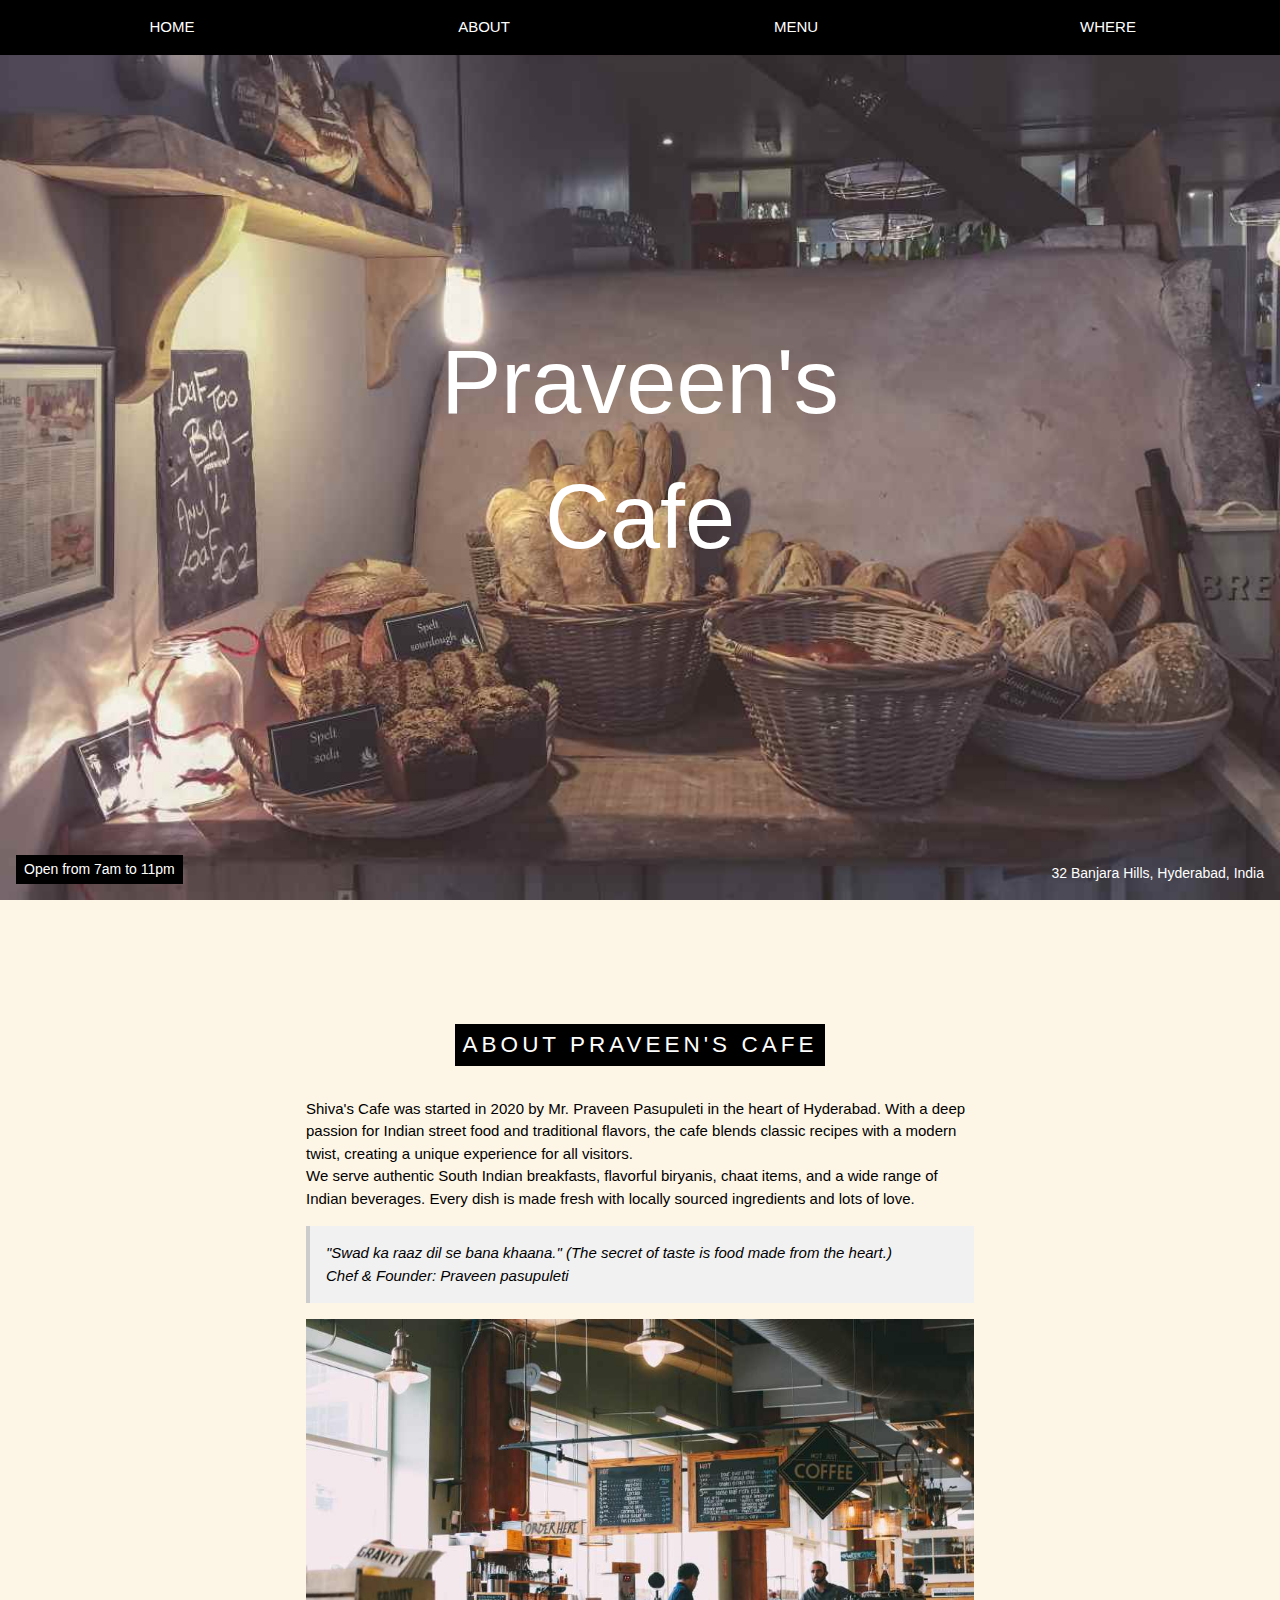
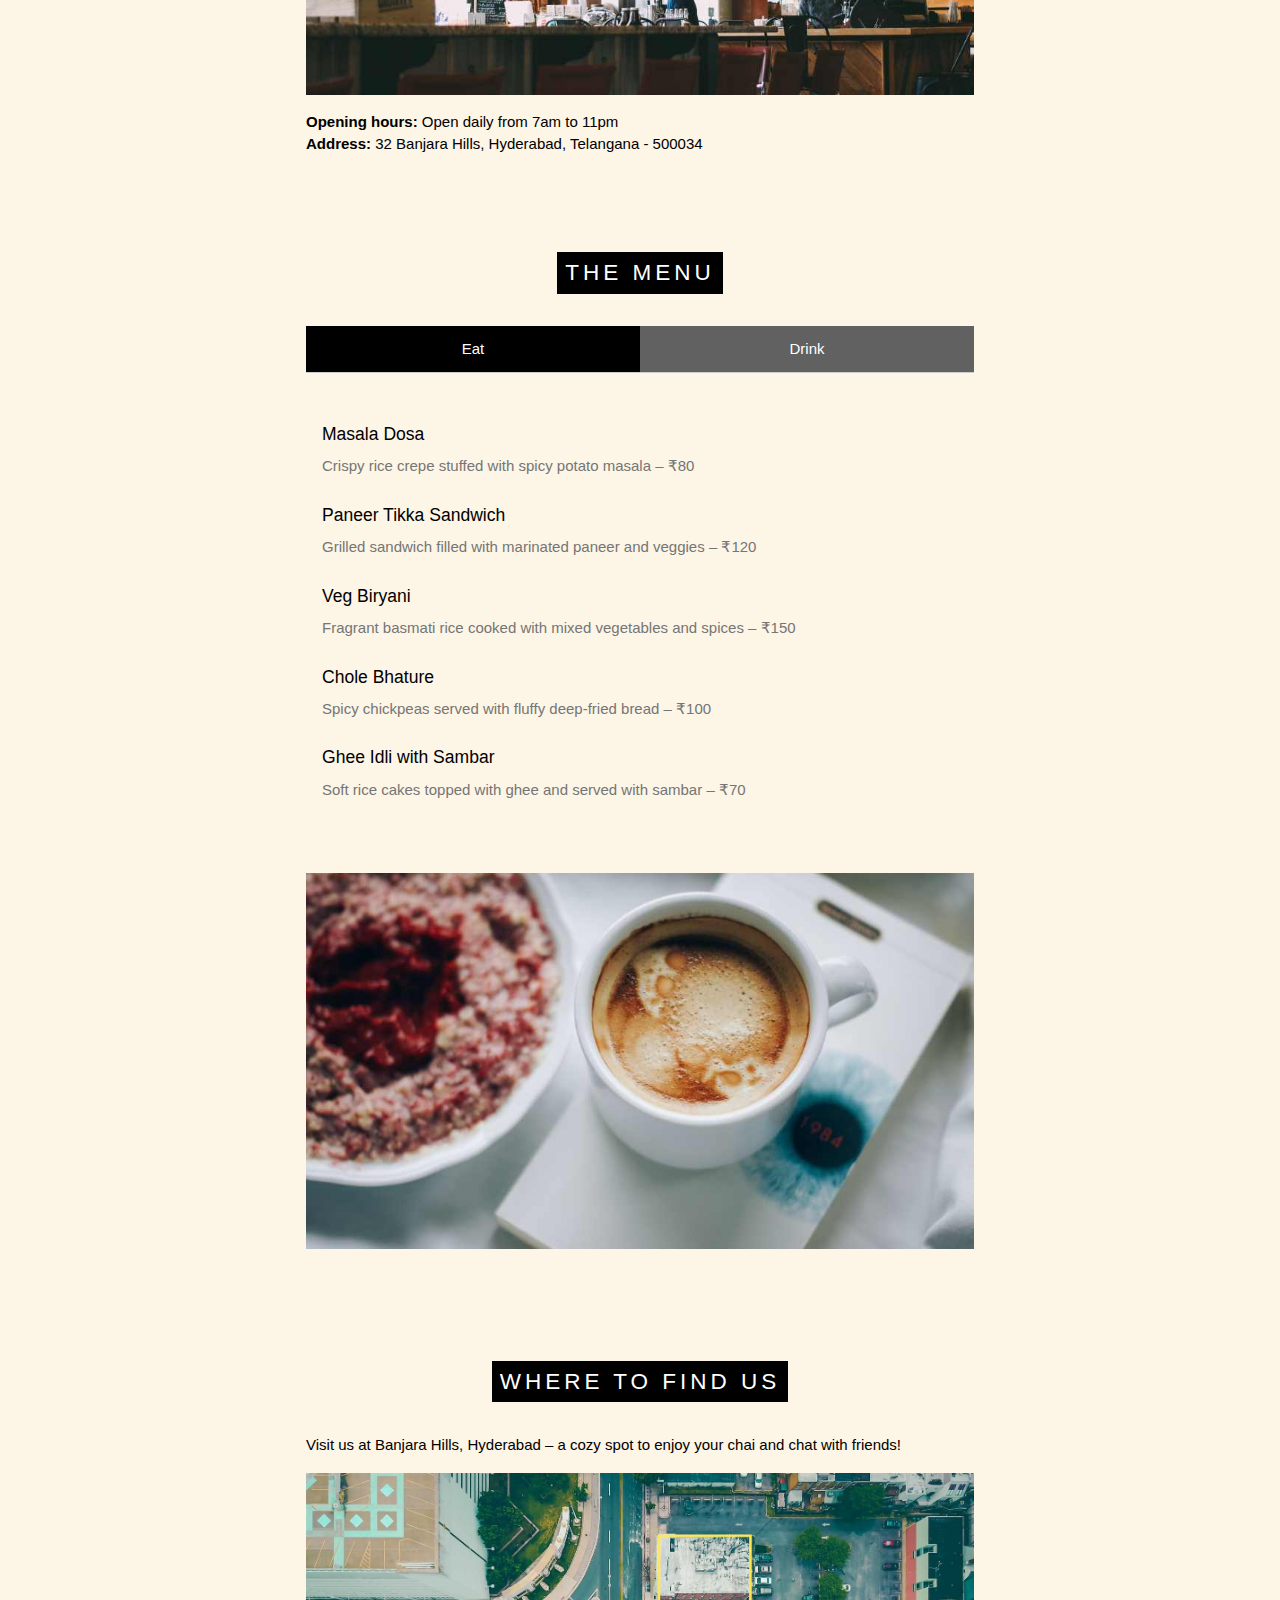
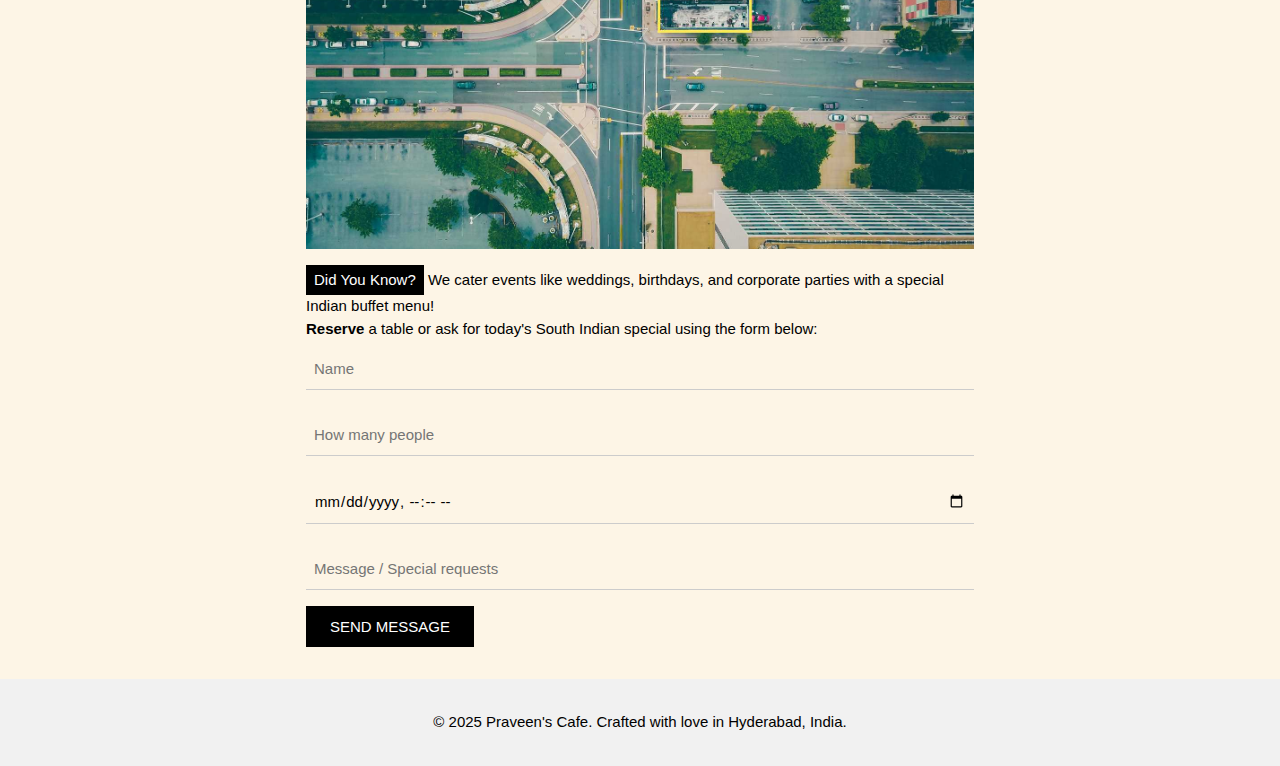
<file: DAY-9/index.html>
<!DOCTYPE html>
<html lang="en">
<head>
  <meta charset="UTF-8">
  <meta name="viewport" content="width=device-width, initial-scale=1.0">
  <title>praveen's Cafe</title>
  <link rel="stylesheet" href="styles.css">
</head>
<body>

  <div class="top-nav">
    <div class="nav-row">
      <div class="nav-col">
        <a href="./index.html" class="nav-button">HOME</a>
      </div>
      <div class="nav-col">
        <a href="#about" class="nav-button">ABOUT</a>
      </div>
      <div class="nav-col">
        <a href="#menu" class="nav-button">MENU</a>
      </div>
      <div class="nav-col">
        <a href="#where" class="nav-button">WHERE</a>
      </div>
    </div>
  </div>

  <header class="header" id="home">
    <div class="header-tag">Open from 7am to 11pm</div>
    <div class="header-title">Praveen's<br>Cafe</div>
    <div class="header-address">32 Banjara Hills, Hyderabad, India</div>
  </header>

  <div class="main-content">

    <!-- About Section -->
    <section class="content-section" id="about">
      <h2 class="section-title"><span class="tag">ABOUT PRAVEEN'S CAFE</span></h2>
      <p>Shiva's Cafe was started in 2020 by Mr. Praveen Pasupuleti in the heart of Hyderabad. With a deep passion for Indian street food and traditional flavors, the cafe blends classic recipes with a modern twist, creating a unique experience for all visitors.</p>
      <p>We serve authentic South Indian breakfasts, flavorful biryanis, chaat items, and a wide range of Indian beverages. Every dish is made fresh with locally sourced ingredients and lots of love.</p>
      <div class="quote-box">
        <p><i>"Swad ka raaz dil se bana khaana." (The secret of taste is food made from the heart.)</i></p>
        <p>Chef & Founder: Praveen pasupuleti</p>
      </div>
      <img src="./assessts/coffeeshop.jpg" alt="Cafe interior" class="img-full">
      <p><strong>Opening hours:</strong> Open daily from 7am to 11pm</p>
      <p><strong>Address:</strong> 32 Banjara Hills, Hyderabad, Telangana - 500034</p>
    </section>

    <!-- Menu Section -->
    <section class="content-section" id="menu">
      <h2 class="section-title"><span class="tag">THE MENU</span></h2>

      <div class="menu-tabs">
        <div class="menu-tab active" onclick="openMenu('Eat')">Eat</div>
        <div class="menu-tab" onclick="openMenu('Drinks')">Drink</div>
      </div>
      
      <div id="Eat" class="menu-panel active">
        <div class="menu-item">
          <h3>Masala Dosa</h3>
          <p class="menu-item-desc">Crispy rice crepe stuffed with spicy potato masala – ₹80</p>
        </div>
        <div class="menu-item">
          <h3>Paneer Tikka Sandwich</h3>
          <p class="menu-item-desc">Grilled sandwich filled with marinated paneer and veggies – ₹120</p>
        </div>
        <div class="menu-item">
          <h3>Veg Biryani</h3>
          <p class="menu-item-desc">Fragrant basmati rice cooked with mixed vegetables and spices – ₹150</p>
        </div>
        <div class="menu-item">
          <h3>Chole Bhature</h3>
          <p class="menu-item-desc">Spicy chickpeas served with fluffy deep-fried bread – ₹100</p>
        </div>
        <div class="menu-item">
          <h3>Ghee Idli with Sambar</h3>
          <p class="menu-item-desc">Soft rice cakes topped with ghee and served with sambar – ₹70</p>
        </div>
      </div>

      <div id="Drinks" class="menu-panel">
        <div class="menu-item">
          <h3>Filter Coffee</h3>
          <p class="menu-item-desc">Authentic South Indian strong coffee – ₹30</p>
        </div>
        <div class="menu-item">
          <h3>Masala Chai</h3>
          <p class="menu-item-desc">Aromatic Indian tea with spices – ₹25</p>
        </div>
        <div class="menu-item">
          <h3>Lassi</h3>
          <p class="menu-item-desc">Sweet or salty traditional Punjabi yogurt drink – ₹40</p>
        </div>
        <div class="menu-item">
          <h3>Badam Milk</h3>
          <p class="menu-item-desc">Warm milk infused with almonds and saffron – ₹50</p>
        </div>
        <div class="menu-item">
          <h3>Nimbu Pani</h3>
          <p class="menu-item-desc">Refreshing lemon drink – ₹20</p>
        </div>
      </div>

      <img src="./assessts/third image.jpg" alt="cafefood" class="img-full">
    </section>

    <section class="content-section" id="where">
      <h2 class="section-title"><span class="tag">WHERE TO FIND US</span></h2>
      <p>Visit us at Banjara Hills, Hyderabad – a cozy spot to enjoy your chai and chat with friends!</p>
      <img src="./assessts/4th image.jpg" alt="Location map" class="img-full">
      <p><span class="tag">Did You Know?</span> We cater events like weddings, birthdays, and corporate parties with a special Indian buffet menu!</p>
      <p><strong>Reserve</strong> a table or ask for today's South Indian special using the form below:</p>

      <form action="./index.html">
        <input class="form-input" type="text" placeholder="Name" required name="Name">
        <input class="form-input" type="number" placeholder="How many people" required name="People">
        <input class="form-input" type="datetime-local" placeholder="Date and time" required name="date">
        <input class="form-input" type="text" placeholder="Message / Special requests" required name="Message">
        <button class="submit-button" type="submit">SEND MESSAGE</button>
      </form>
    </section>

  </div>

  <footer class="footer">
    <p>© 2025 Praveen's Cafe. Crafted with love in Hyderabad, India.</p>
  </footer>

  <script>
    function openMenu(menuName) {
      var panels = document.getElementsByClassName("menu-panel");
      for (var i = 0; i < panels.length; i++) {
        panels[i].classList.remove("active");
      }

      var tabs = document.getElementsByClassName("menu-tab");
      for (var i = 0; i < tabs.length; i++) {
        tabs[i].classList.remove("active");
      }

      document.getElementById(menuName).classList.add("active");
      event.currentTarget.classList.add("active");
    }

  </script>

</body>
</html>
</file>
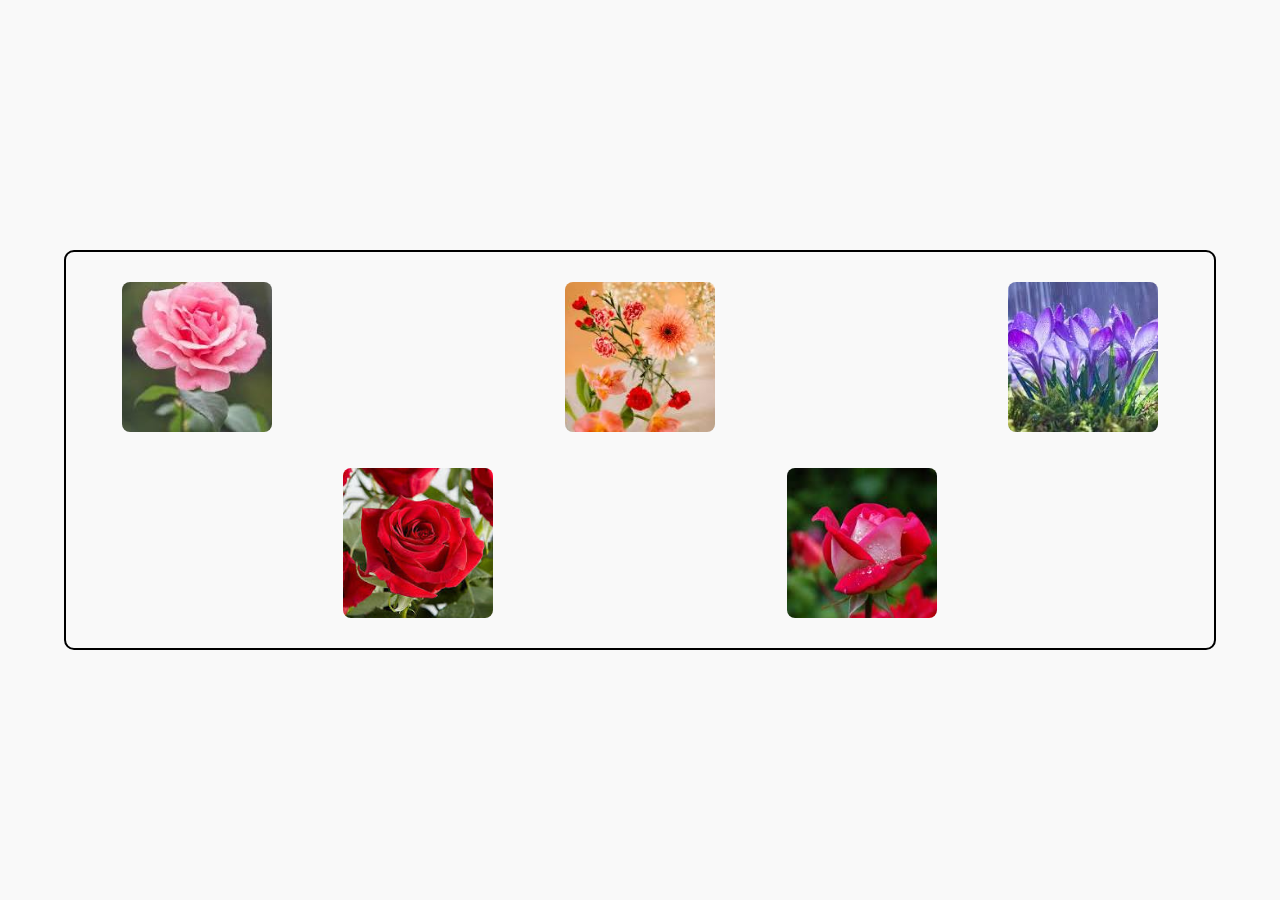
<file: DAY-7/menu 2nd/index.html>
<!DOCTYPE html>
<html lang="en">
<head>
  <meta charset="UTF-8" />
  <meta name="viewport" content="width=device-width, initial-scale=1.0" />
  <title>Zig-Zag Flex Images with Hover Caption</title>
  <link rel="stylesheet" href="styles.css" />
</head>
<body>
  <div class="container">
    
    <div class="item item-1">
      <div class="image-container">
        <img src="./photos/1st.jpg" alt="Item 1" />
        <div class="caption">P</div>
      </div>
    </div>
    <div class="item item-2">
      <div class="image-container">
        <img src="./photos/2nd.jpg" alt="Item 2" />
        <div class="caption">H</div>
      </div>
    </div>
    <div class="item item-3">
      <div class="image-container">
        <img src="./photos/3rd.jpg" alt="Item 3" />
        <div class="caption">O</div>
      </div>
    </div>
    <div class="item item-4">
      <div class="image-container">
        <img src="./photos/4th.jpg" alt="Item 4" />
        <div class="caption">T</div>
      </div>
    </div>
    <div class="item item-5">
      <div class="image-container">
        <img src="./photos/5th.jpg" alt="Item 5" />
        <div class="caption">O</div>
      </div>
    </div>
  </div>
</body>
</html>
</file>
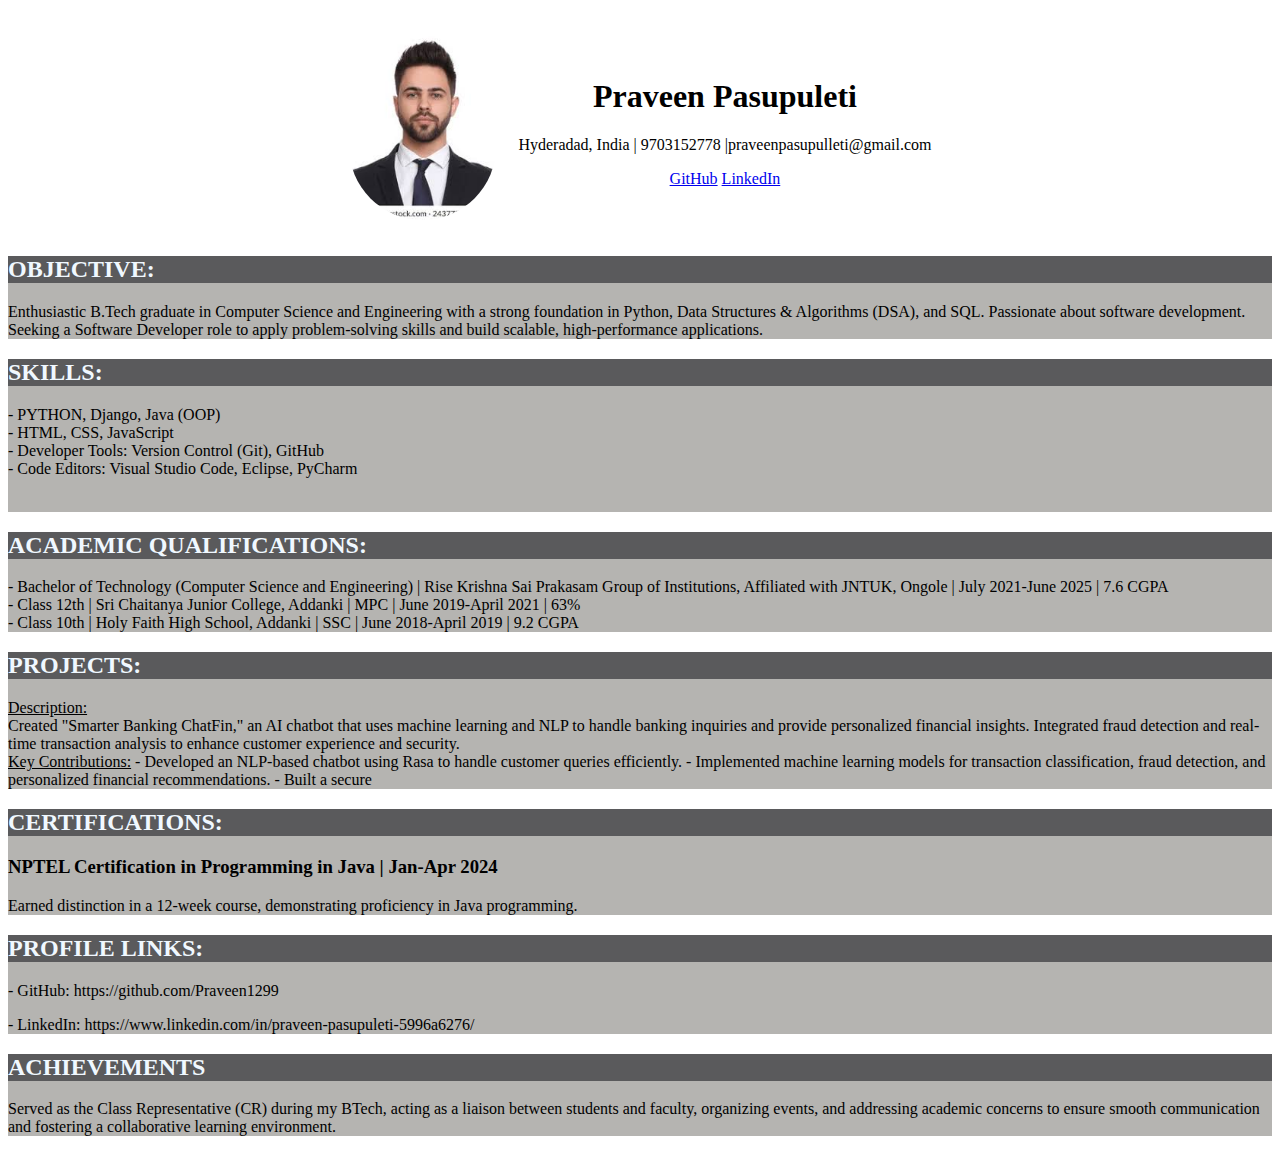
<file: DAY-1/resume.html>
<!DOCTYPE html>
<html lang="en">
<head>
    <meta charset="UTF-8">
    <meta name="viewport" content="width=device-width, initial-scale=1.0">
    <link rel="stylesheet" href="resume.css">
    <title>Resume</title>
</head>
<body>
    <section>
        <table cellpadding=10px align="center" >
            <tr align="center">
                <td rowspan="5" ><img src="./resume photo.jpg" style="border-radius: 50pc;" height="200"></td>
                <td><h1>Praveen Pasupuleti</h1> 
                <p>Hyderadad, India | 9703152778 |praveenpasupulleti@gmail.com</p>
                <a href="#github">GitHub</a>
                <a href="#LinkedIn">LinkedIn</a></td>
            </tr>
        </table>
    </section>
    <section>
        <div class="item-1">
          <h2 class="h11" >OBJECTIVE:</h2>
          <p>Enthusiastic B.Tech graduate in Computer Science and Engineering with a strong foundation in 
          Python, Data Structures & Algorithms (DSA), and SQL. Passionate about software development. 
          Seeking a Software Developer role to apply problem-solving skills and build scalable, 
          high-performance applications.  </p>
        </div>
        <div class="item-2">
          <h2 class="h12">SKILLS: </h2>
          <p>- PYTHON, Django, Java (OOP) <br>
          - HTML, CSS, JavaScript <br>
          - Developer Tools: Version Control (Git), GitHub <br>
          - Code Editors: Visual Studio Code, Eclipse, PyCharm</p><br>     
        </div>
        <div class="item-3">
          <h2 class="h13">ACADEMIC QUALIFICATIONS: </h2>
          <p>- Bachelor of Technology (Computer Science and Engineering) | Rise Krishna Sai Prakasam Group of Institutions, 
            Affiliated with JNTUK, Ongole | July 2021-June 2025 | 7.6 CGPA <br>
          - Class 12th | Sri Chaitanya Junior College, Addanki | MPC | June 2019-April 2021 | 63% <br>
          - Class 10th | Holy Faith High School, Addanki | SSC | June 2018-April 2019 | 9.2 CGPA</p>
        </div>
        <div class="item-4">
          <h2 class="h14">PROJECTS: </h2>
          <p><u>Description:</u><br> 
          Created "Smarter Banking ChatFin," an AI chatbot that uses machine learning and NLP to 
          handle banking inquiries and provide personalized financial insights. Integrated fraud detection 
          and real-time transaction analysis to enhance customer experience and security. <br>
          <u>Key Contributions:</u> - Developed an NLP-based chatbot using Rasa to handle customer queries efficiently. - Implemented machine learning models for transaction classification, fraud detection, and 
          personalized financial recommendations. - Built a secure <p>
        </div>
        <div class="item-5">
          <h2 class="h15">CERTIFICATIONS: </h2>
          <h3> NPTEL Certification in Programming in Java | Jan-Apr 2024</h3>
          <p> Earned distinction in a 12-week course, demonstrating proficiency in 
          Java programming.</p>
        </div>
        <div class="item-7">
          <h2 class="h17">PROFILE LINKS: </h4>
          <p id="github"> - GitHub: https://github.com/Praveen1299 <br><p>
          <p id="LinkedIn">- LinkedIn: https://www.linkedin.com/in/praveen-pasupuleti-5996a6276/</p>
        </div>
        
        <div class="item-6">
          <h2 class="h16">ACHIEVEMENTS </h2>
          <p>  Served as the Class Representative (CR) during my BTech, acting as a liaison 
          between students and faculty, organizing events, and addressing academic concerns 
          to ensure smooth communication and fostering a collaborative learning environment.</p>
        </div>
     </section>
</body>
</html>
</file>
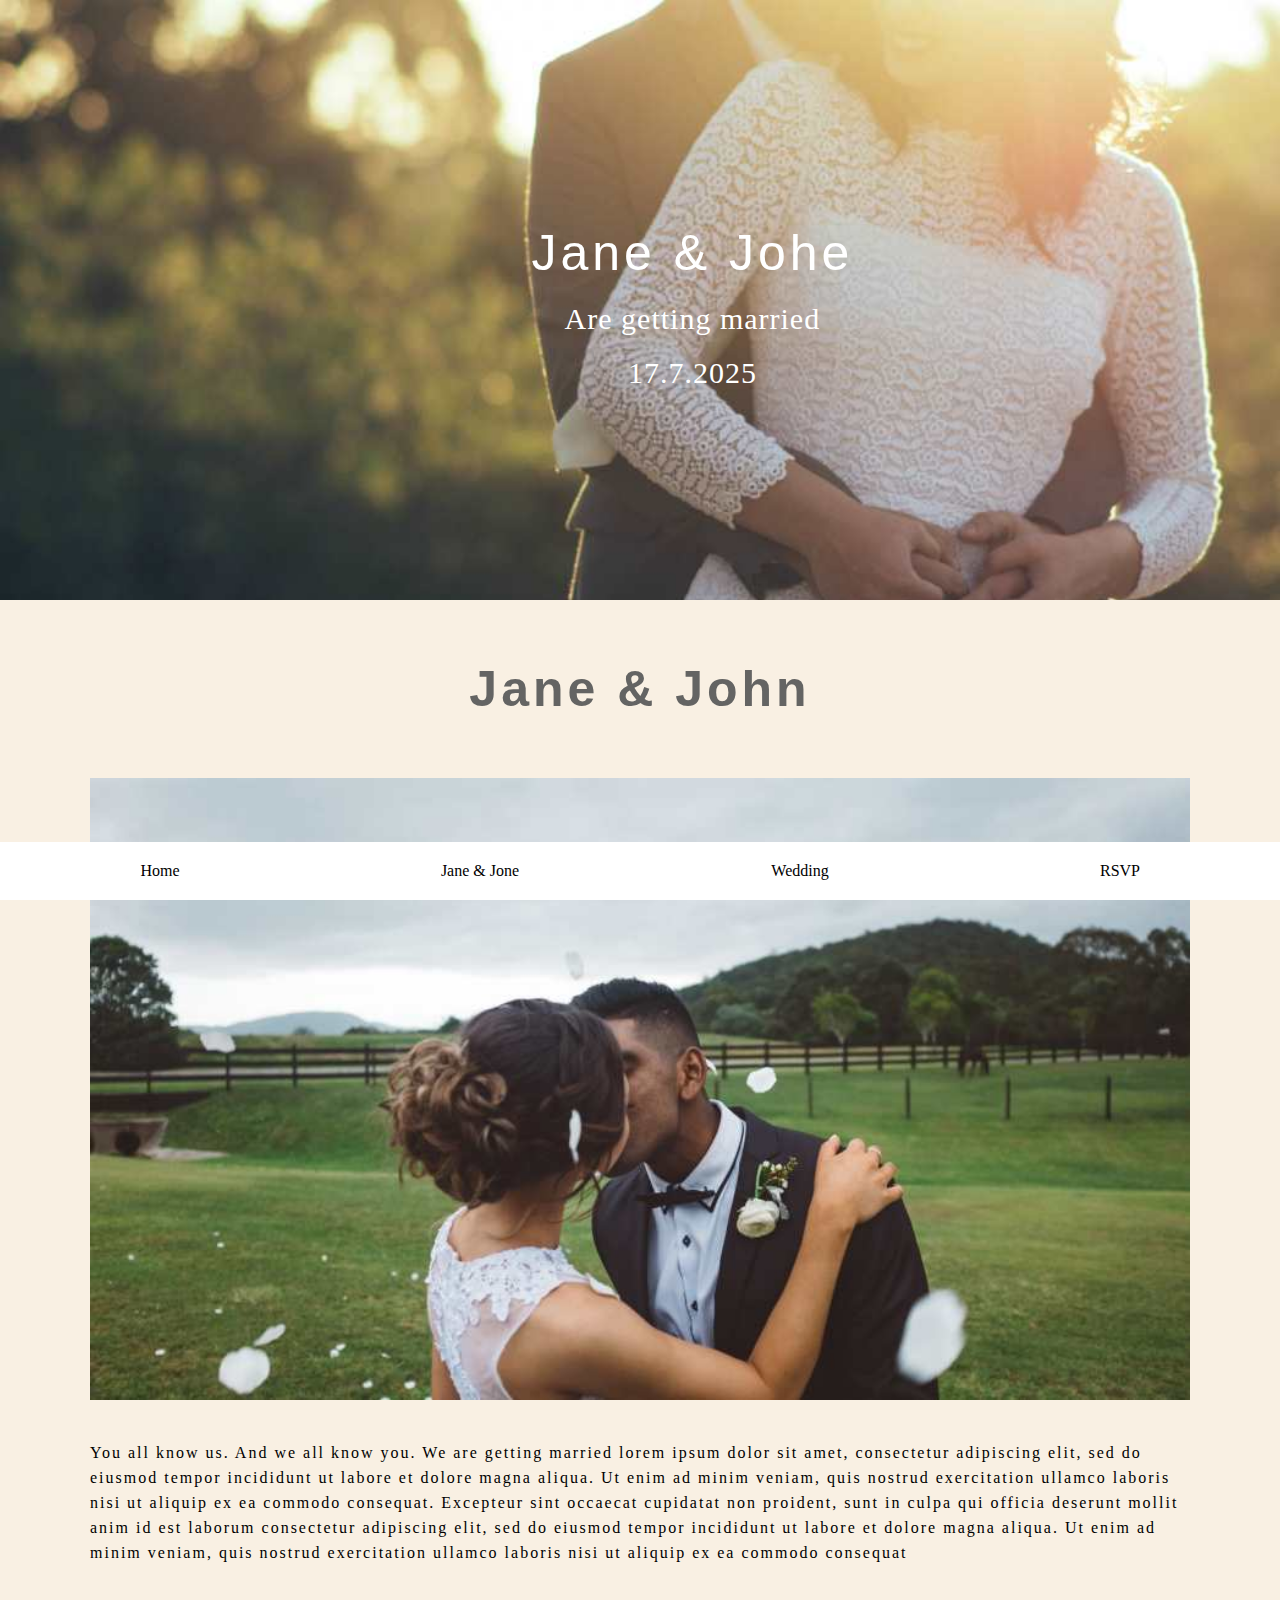
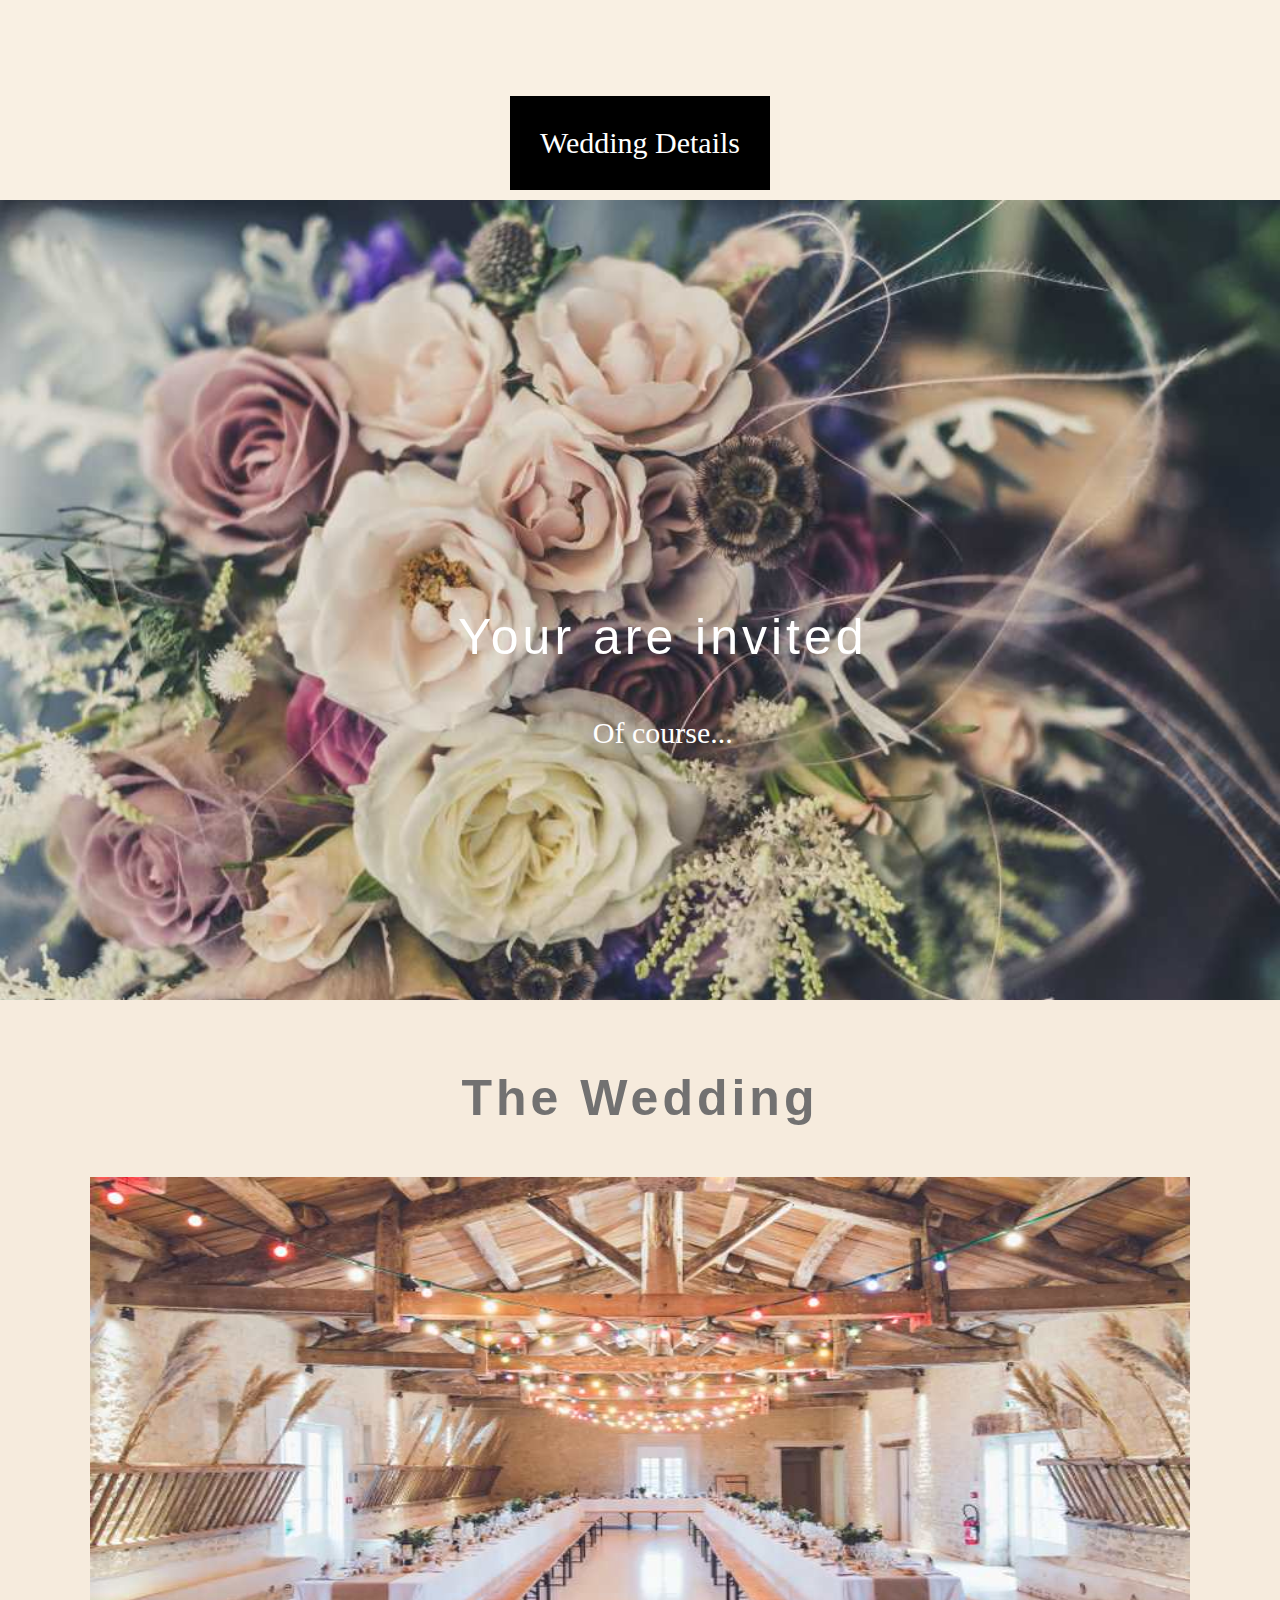
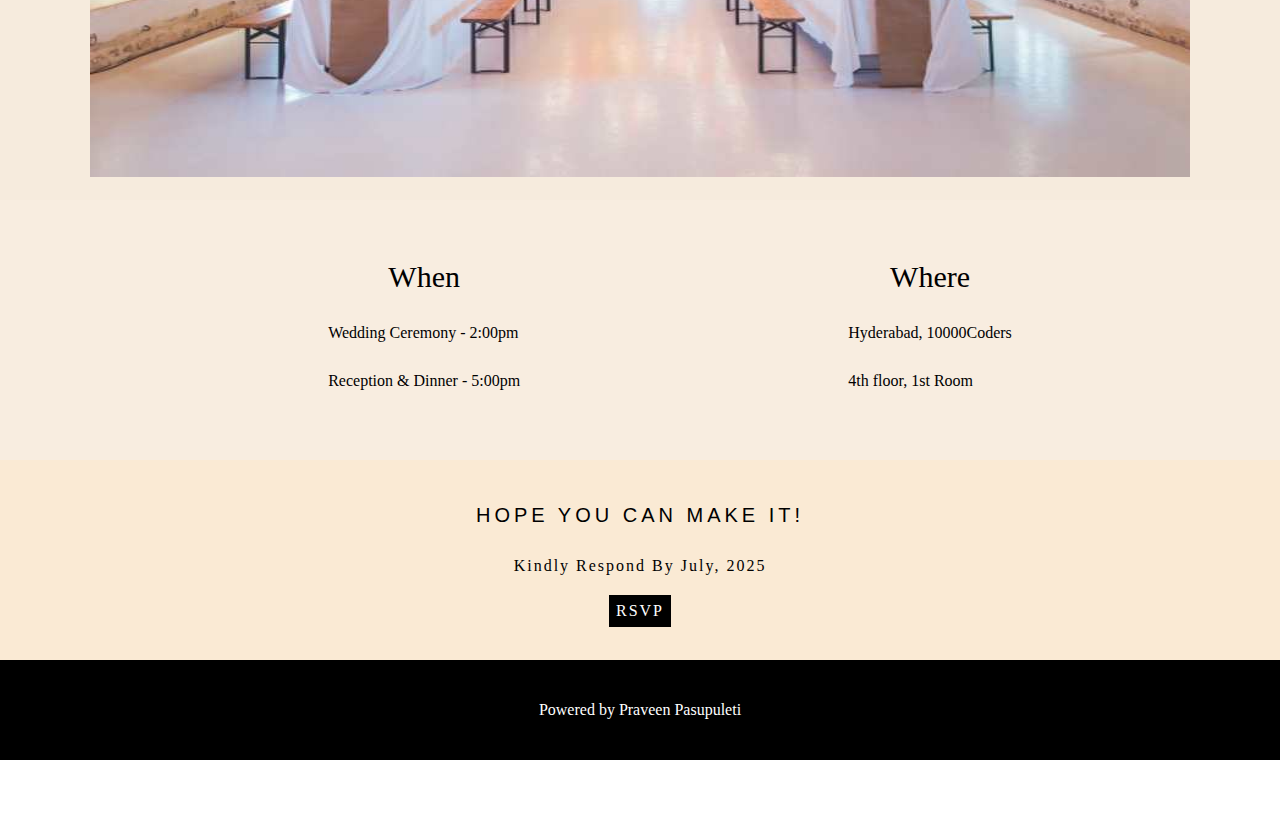
<file: DAY-10/wedding.html>
<!DOCTYPE html>
<html lang="en">
<head>
    <meta charset="UTF-8">
    <meta name="viewport" content="width=device-width, initial-scale=1.0">
    <title>Wedding</title>
    <link rel="stylesheet" href="./style.css">
</head>
<body>

    <div class="div" id="home">
        <div class="div2">
            <p>Jane & Johe</p>
            <p>Are getting married</p>
            <p>17.7.2025</p>
        </div>
    </div>

    <div class="wedding2" id="jone">
        <h2>Jane & John</h2>
        <div class="wedding2child">
            <img src="./photos/wedding_couple2.jpg" alt="">
        </div>
        <p>You all know us. And we all know you. We are getting married lorem ipsum dolor sit amet, consectetur adipiscing elit, sed do eiusmod tempor incididunt ut labore et dolore magna aliqua. Ut enim ad minim veniam, quis nostrud exercitation ullamco laboris nisi ut aliquip ex ea commodo consequat. Excepteur sint occaecat cupidatat non proident, sunt in culpa qui officia deserunt mollit anim id est laborum consectetur adipiscing elit, sed do eiusmod tempor incididunt ut labore et dolore magna aliqua. Ut enim ad minim veniam, quis nostrud exercitation ullamco laboris nisi ut aliquip ex ea commodo consequat</p>
        <a href=""#flower>Wedding Details</a>
    </div>

    <div class="flowers" id="flower">
        <div class="flowerschild">
            <p>Your are invited</p>
            <p>Of course...</p>
        </div>
    </div>


    <div class="weddinglocation">
        <h2>The Wedding</h2>
        <div class="weddinglocationchild">
            <img src="./photos/wedding_location.jpg" alt="image">
        </div>
    </div>

    <div class="addres" >
        <div class="item when">
            <P>When</P>
            <p>Wedding Ceremony - 2:00pm</p>
            <p>Reception & Dinner - 5:00pm</p>
        </div>
        <div class="item where">
            <P>Where</P>
            <p>Hyderabad, 10000Coders</p>
            <p>4th floor, 1st Room</p>
        </div>
    </div>

    <div class="calling" id="address" >
        <p>HOPE YOU CAN MAKE IT!</p>
        <span>Kindly Respond By July, 2025</span>
        <a>RSVP</a>
    </div>
    
    <div class="footer">
        <p>Powered by Praveen Pasupuleti</p>
    </div>

    <div class="nav">
        <a href="#home">Home</a>
        <a href="#jone">Jane & Jone</a>
        <a href="#flower">Wedding</a>
        <a href="#address">RSVP</a>
    </div>
</body>
</html>
</file>
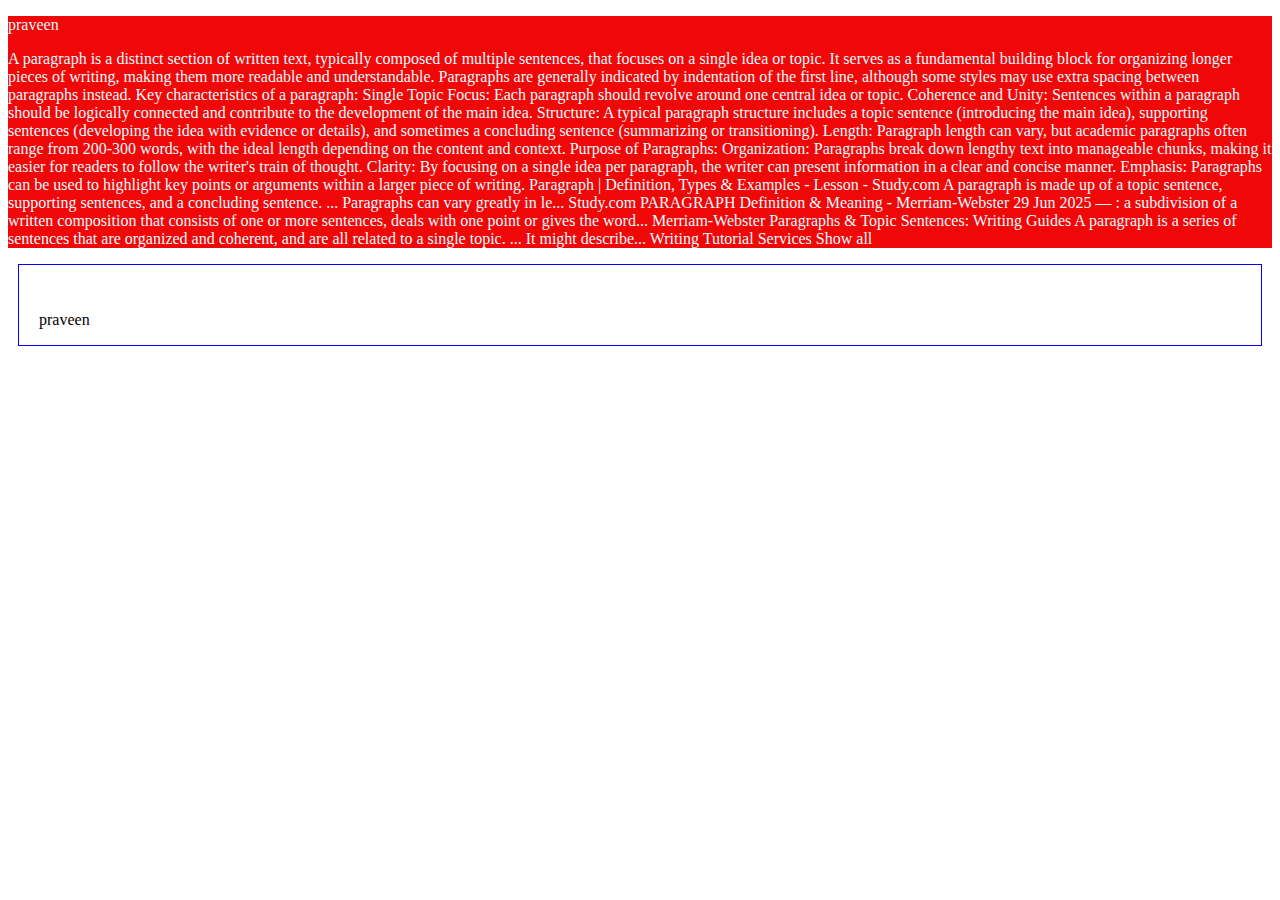
<file: DAY-2/boxmodel.html>
<!DOCTYPE html>
<html lang="en">
<head>
    <meta charset="UTF-8">
    <meta name="viewport" content="width=device-width, initial-scale=1.0">
    <title>Box Model</title>
    <link rel="stylesheet" href="style.css">
</head>
<body>
    <div class="container">
        <p>praveen</p>
        <p>A paragraph is a distinct section of written text, typically composed of multiple sentences, that focuses on a single idea or topic. It serves as a fundamental building block for organizing longer pieces of writing, making them more readable and understandable. Paragraphs are generally indicated by indentation of the first line, although some styles may use extra spacing between paragraphs instead. 
Key characteristics of a paragraph:
Single Topic Focus:
Each paragraph should revolve around one central idea or topic. 
Coherence and Unity:
Sentences within a paragraph should be logically connected and contribute to the development of the main idea. 
Structure:
A typical paragraph structure includes a topic sentence (introducing the main idea), supporting sentences (developing the idea with evidence or details), and sometimes a concluding sentence (summarizing or transitioning). 
Length:
Paragraph length can vary, but academic paragraphs often range from 200-300 words, with the ideal length depending on the content and context. 
Purpose of Paragraphs:
Organization:
Paragraphs break down lengthy text into manageable chunks, making it easier for readers to follow the writer's train of thought. 
Clarity:
By focusing on a single idea per paragraph, the writer can present information in a clear and concise manner. 
Emphasis:
Paragraphs can be used to highlight key points or arguments within a larger piece of writing. 
Paragraph | Definition, Types & Examples - Lesson - Study.com
A paragraph is made up of a topic sentence, supporting sentences, and a concluding sentence. ... Paragraphs can vary greatly in le...

Study.com

PARAGRAPH Definition & Meaning - Merriam-Webster
29 Jun 2025 — : a subdivision of a written composition that consists of one or more sentences, deals with one point or gives the word...
Merriam-Webster
Paragraphs & Topic Sentences: Writing Guides
A paragraph is a series of sentences that are organized and coherent, and are all related to a single topic. ... It might describe...

Writing Tutorial Services

Show all
</p>
    </div>
    <div class="sp">
        <p>praveen</p>
    </div>
</body>
</html>
</file>
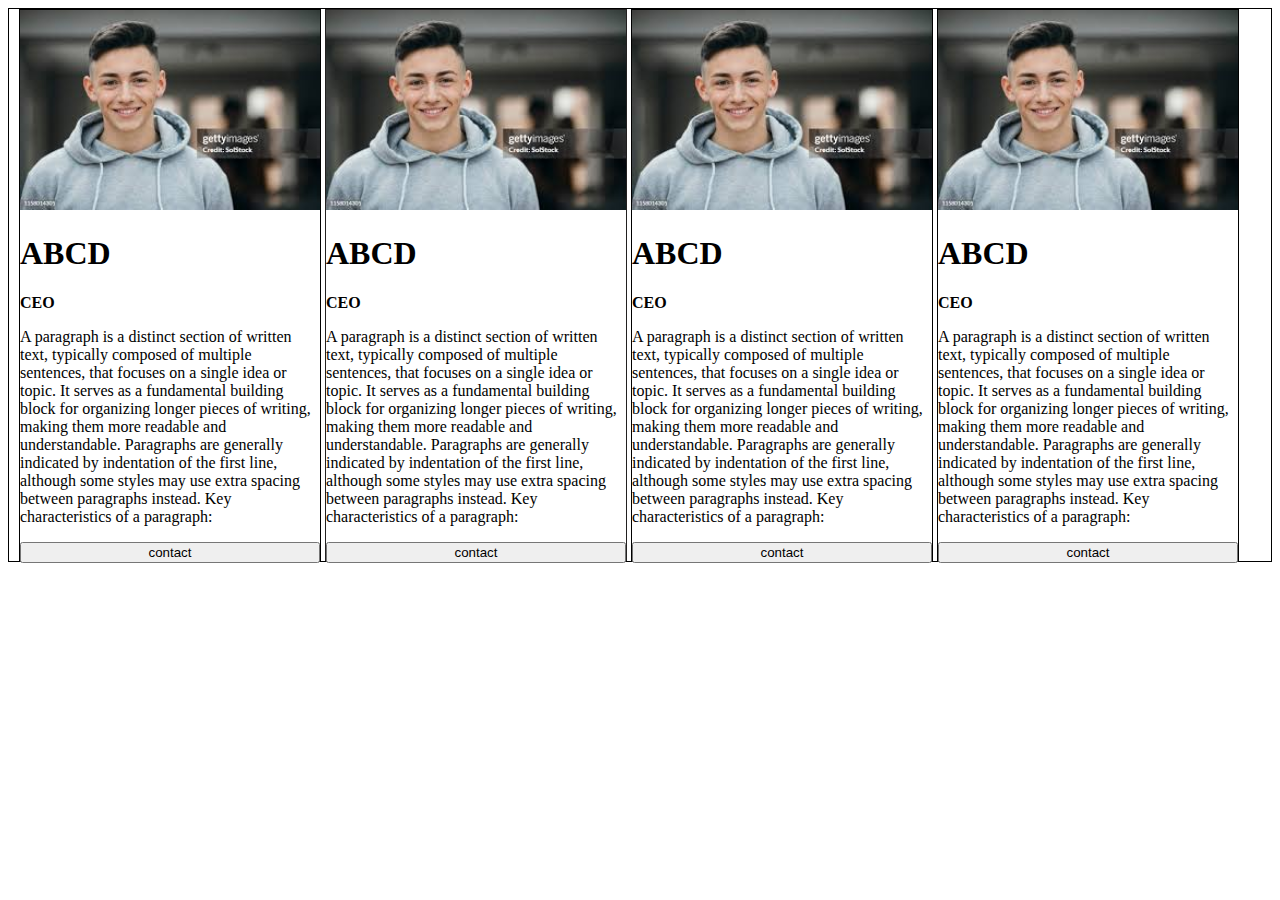
<file: DAY-3/itg.html>
<!DOCTYPE html>
<html lang="en">
<head>
    <meta charset="UTF-8">
    <meta name="viewport" content="width=device-width, initial-scale=1.0">
    <title>boxmodel</title>
    <link rel="stylesheet" href="style.css">
</head>
<body>
    <div class="c">
        <div class="c1">
            <img src="./boy.jpg" alt="house-1">
            <h1>ABCD</h1>
            <b>CEO</b>
            <p>A paragraph is a distinct section of written text,
             typically composed of multiple sentences, that focuses
             on a single idea or topic. It serves as a fundamental 
             building block for organizing longer pieces of writing, 
             making them more readable and understandable. Paragraphs 
             are generally indicated by indentation of the first line, 
             although some styles may use extra spacing between paragraphs instead. 
             Key characteristics of a paragraph:</p>
            <button onclick="alert(hello)">contact</button>
        </div>
        <div class="c2">
            <img src="./boy.jpg" alt="house-1">
            <h1>ABCD</h1>
            <b >CEO</b>
            <p>A paragraph is a distinct section of written text,
             typically composed of multiple sentences, that focuses
             on a single idea or topic. It serves as a fundamental 
             building block for organizing longer pieces of writing, 
             making them more readable and understandable. Paragraphs 
             are generally indicated by indentation of the first line, 
             although some styles may use extra spacing between paragraphs instead. 
             Key characteristics of a paragraph:</p>
             <button onclick="alert(hello)">contact</button>
        </div>
        <div class="c3">
            <img src="./boy.jpg" alt="house-1">
            <h1>ABCD</h1>
            <b >CEO</b>
            <p>A paragraph is a distinct section of written text,
             typically composed of multiple sentences, that focuses
             on a single idea or topic. It serves as a fundamental 
             building block for organizing longer pieces of writing, 
             making them more readable and understandable. Paragraphs 
             are generally indicated by indentation of the first line, 
             although some styles may use extra spacing between paragraphs instead. 
             Key characteristics of a paragraph:</p>
             <button onclick="alert(hello)">contact</button>
        </div>
        <div class="c4">
            <img src="./boy.jpg" alt="house-1">
            <h1>ABCD</h1>
            <b >CEO</b>
            <p>A paragraph is a distinct section of written text,
             typically composed of multiple sentences, that focuses
             on a single idea or topic. It serves as a fundamental 
             building block for organizing longer pieces of writing, 
             making them more readable and understandable. Paragraphs 
             are generally indicated by indentation of the first line, 
             although some styles may use extra spacing between paragraphs instead. 
             Key characteristics of a paragraph:</p>
             <button onclick="alert(hello)">contact</button>
        </div>
    </div>
</body>
</html>
</file>
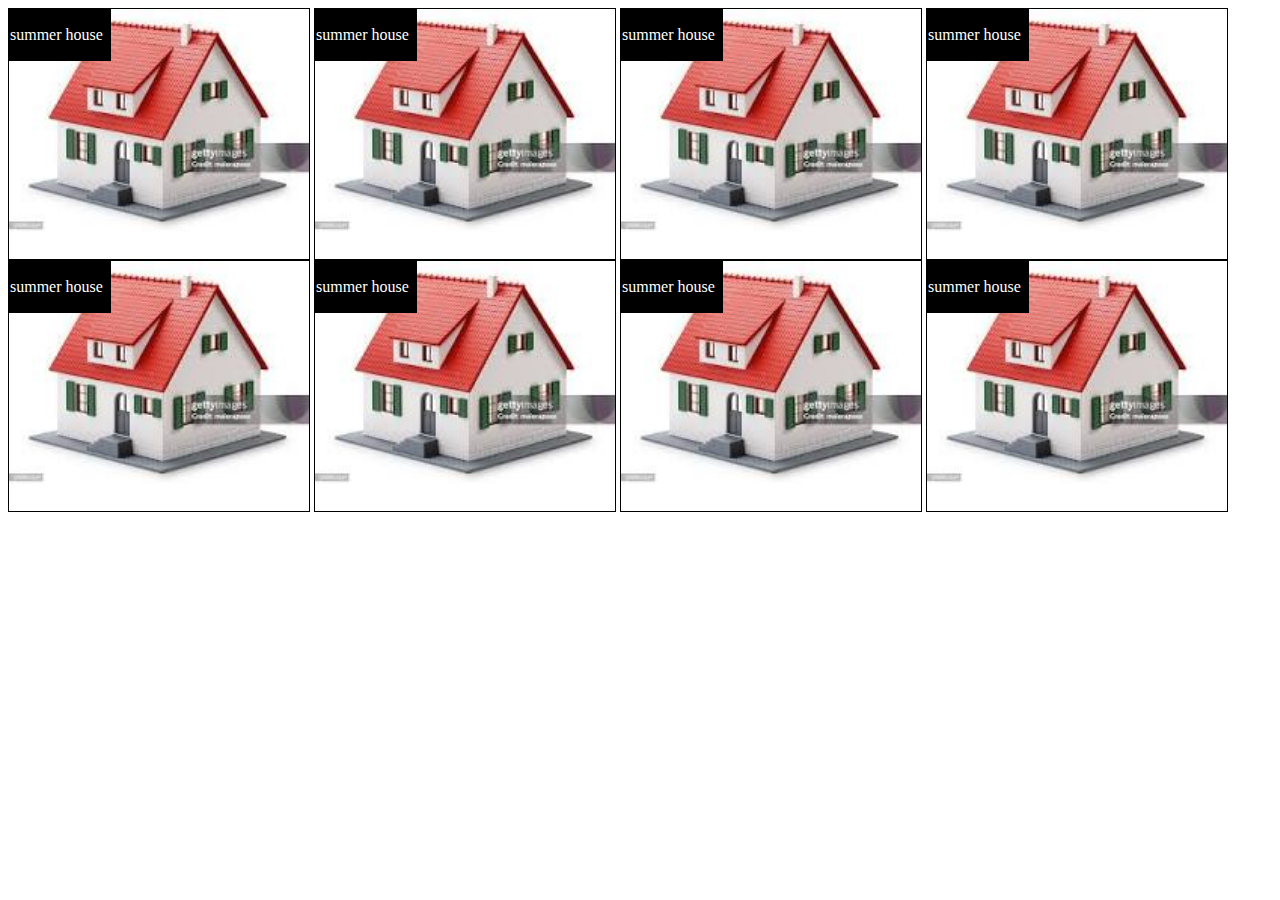
<file: DAY-4/position.html>
<!DOCTYPE html>
<html lang="en">
<head>
    <meta charset="UTF-8">
    <meta name="viewport" content="width=device-width, initial-scale=1.0">
    <title>positions</title>
    <link rel="stylesheet" href="style.css">
</head>
<body>
    <div class="parent">
        <img src="./h1.jpg" alt="house1">
        <div class="child">
            <p>summer house</p>
        </div>
    </div>
    <div class="parent">
        <img src="./h1.jpg" alt="house1">
        <div class="child">
            <p>summer house</p>
        </div>
    </div>
    <div class="parent">
        <img src="./h1.jpg" alt="house1">
        <div class="child">
            <p>summer house</p>
        </div>
    </div>
    <div class="parent">
        <img src="./h1.jpg" alt="house1">
        <div class="child">
            <p>summer house</p>
        </div>
    </div>
    <div class="parent">
        <img src="./h1.jpg" alt="house1">
        <div class="child">
            <p>summer house</p>
        </div>
    </div>
    <div class="parent">
        <img src="./h1.jpg" alt="house1">
        <div class="child">
            <p>summer house</p>
        </div>
    </div>
    <div class="parent">
        <img src="./h1.jpg" alt="house1">
        <div class="child">
            <p>summer house</p>
        </div>
    </div>
    <div class="parent">
        <img src="./h1.jpg" alt="house1">
        <div class="child">
            <p>summer house</p>
        </div>
    </div>
    
</body>
</html>
</file>
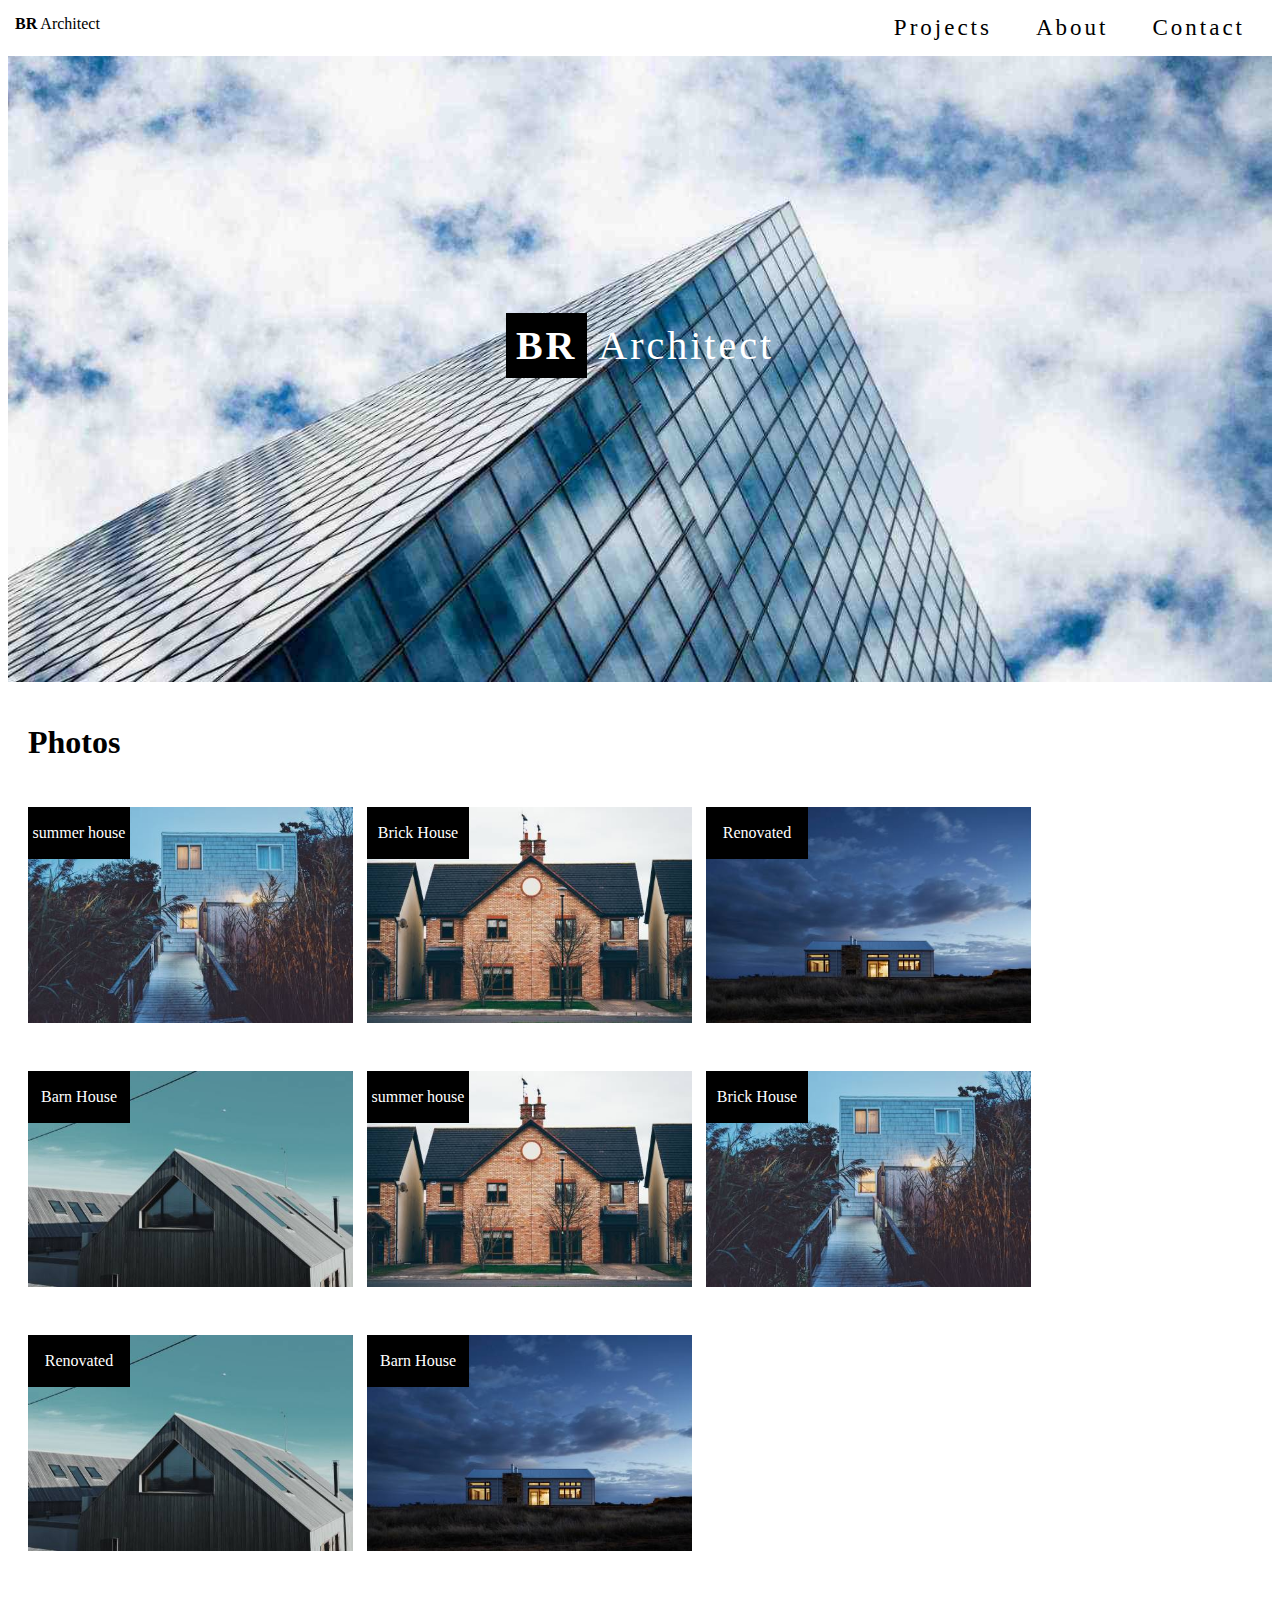
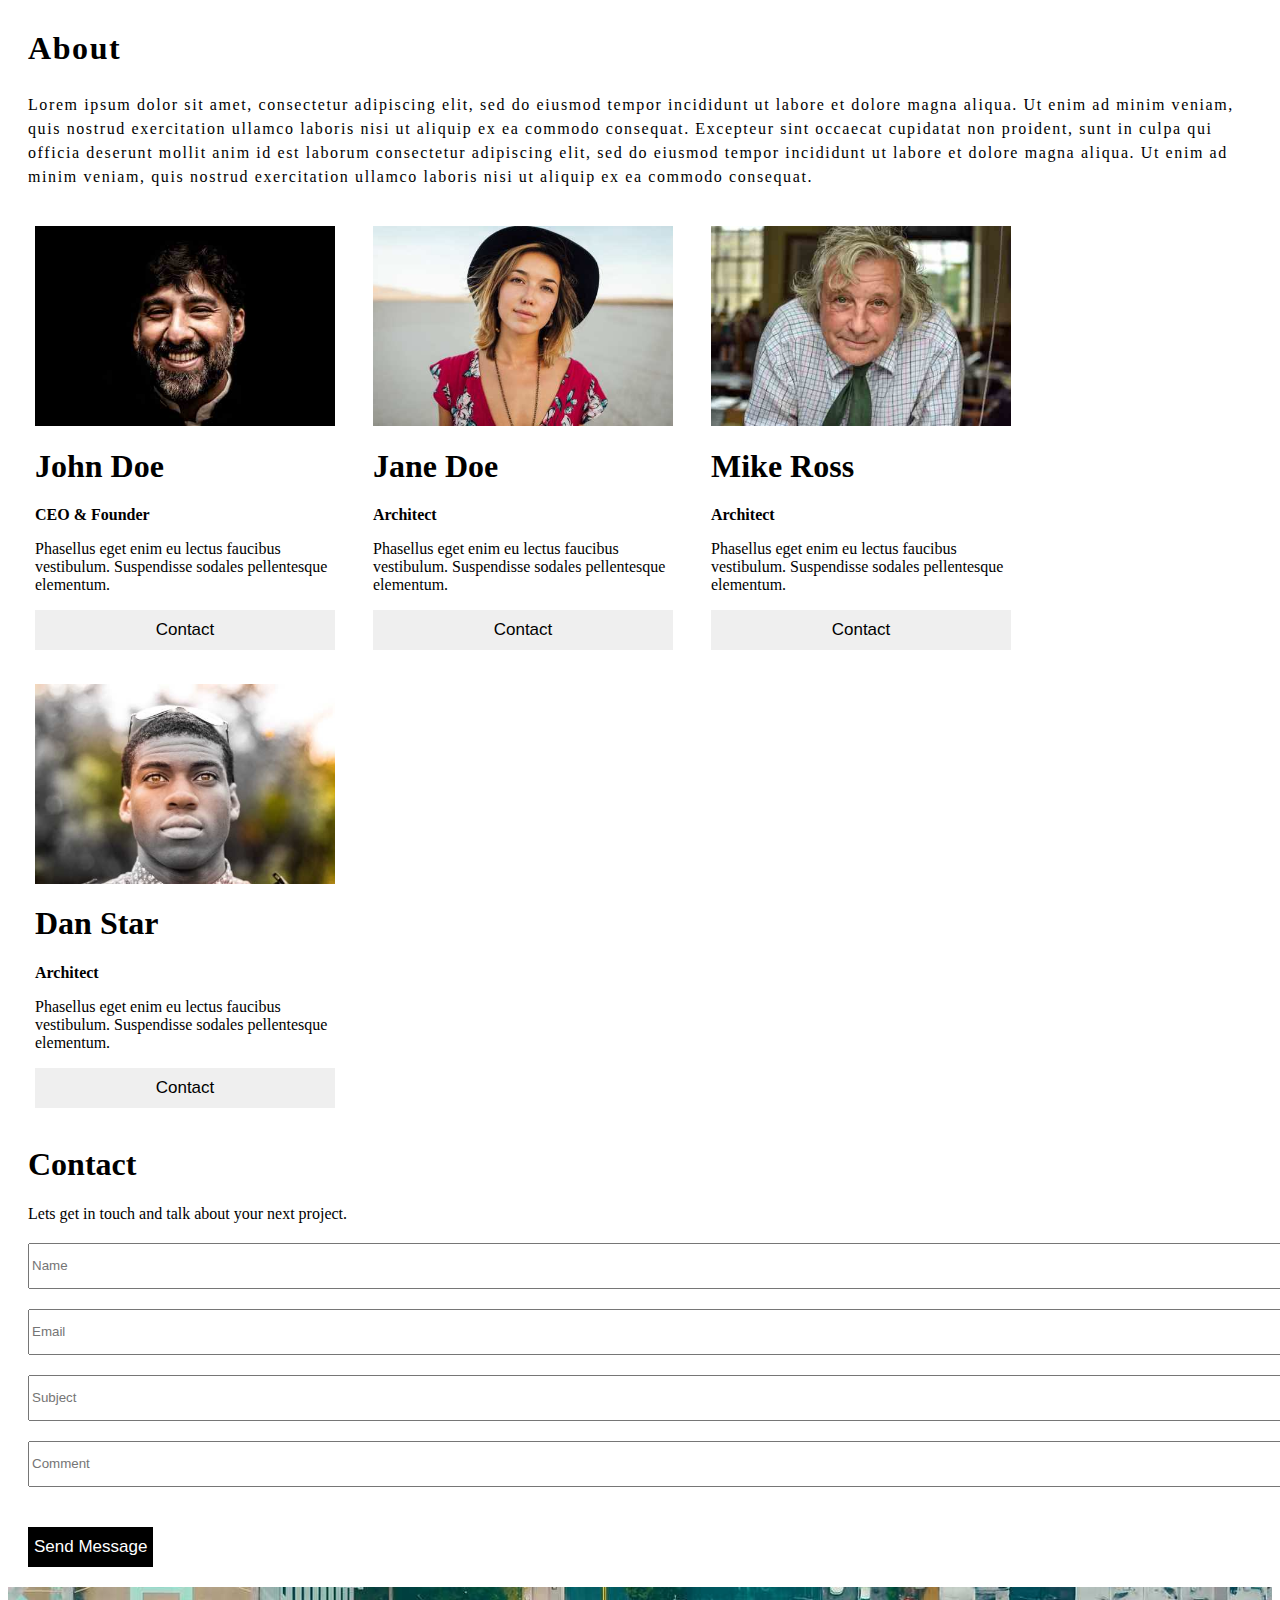
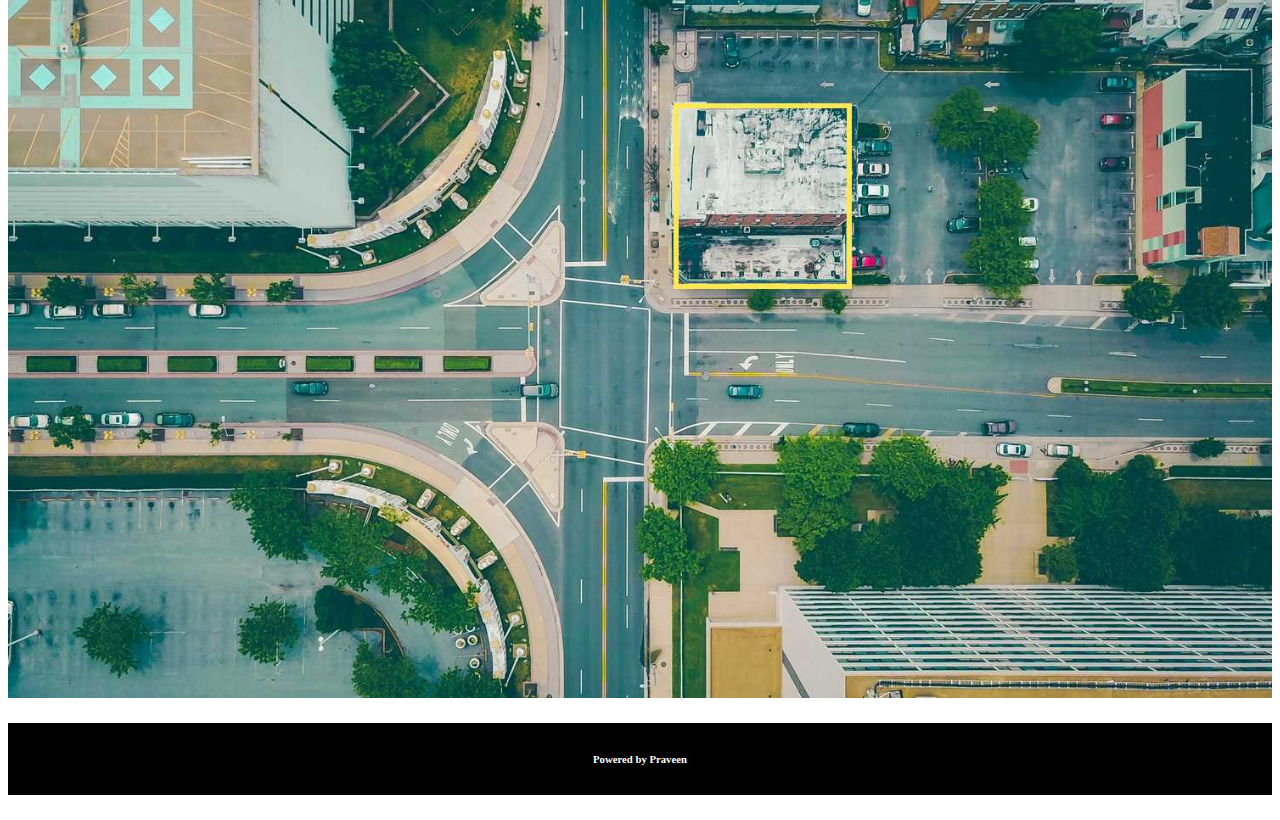
<file: DAY-5/boxmodel.html>
<!DOCTYPE html>
<html lang="en">
<head>
    <meta charset="UTF-8">
    <meta name="viewport" content="width=device-width, initial-scale=1.0">
    <title>BR architect</title>
    <link rel="stylesheet" href="style.css">
</head>
<body>
    <div class="div">
        <div class="item item1">
            <span><b>BR</b> Architect</span>
        </div>
        <div class="item item2">
            <a href="#project">Projects</a>
            <a href="#about">About</a>
            <a href="#contact">Contact</a>
        </div>
    </div>
    <div class="div2">
        <img src="./architect.jpg" alt="image">
        <div class="item3">
            <p><b>BR</b> Architect</p>
        </div>
    </div>

    <div class="div3" id="project">
        <h1>Photos</h1>
    </div>


    <div class="parent" >
        <img src="./house1.jpg" alt="house1">
        <div class="child">
            <p>summer house</p>
        </div>
    </div>
    <div class="parent">
        <img src="./house2.jpg" alt="house1">
        <div class="child">
            <p>Brick House</p>
        </div>
    </div>
    <div class="parent">
        <img src="./house3.jpg" alt="house1">
        <div class="child">
            <p>Renovated</p>
        </div>
    </div>
    <div class="parent">
        <img src="./house4.jpg" alt="house1">
        <div class="child">
            <p>Barn House</p>
        </div>
    </div>
    <div class="parent">
        <img src="./house2.jpg" alt="house1">
        <div class="child">
            <p>summer house</p>
        </div>
    </div>
    <div class="parent">
        <img src="./house1.jpg" alt="house1">
        <div class="child">
            <p>Brick House</p>
        </div>
    </div>
    <div class="parent">
        <img src="./house4.jpg" alt="house1">
        <div class="child">
            <p>Renovated</p>
        </div>
    </div>
    <div class="parent">
        <img src="./house3.jpg" alt="house1">
        <div class="child">
            <p>Barn House</p>
        </div>
    </div>


    <div class="div5" id="about">
        <h1>About</h1>
        <p>Lorem ipsum dolor sit amet, consectetur adipiscing elit, sed do eiusmod tempor incididunt ut labore et dolore
            magna aliqua. Ut enim ad minim veniam, quis nostrud exercitation ullamco laboris nisi ut aliquip ex ea commodo
            consequat. Excepteur sint occaecat cupidatat non proident, sunt in culpa qui officia deserunt mollit anim id est 
            laborum consectetur adipiscing elit, sed do eiusmod tempor incididunt ut labore et dolore magna aliqua. Ut enim ad 
            minim veniam, quis nostrud exercitation ullamco laboris nisi ut aliquip ex ea commodo consequat.</p>
    </div>
    <div class="c">
        <div class="c1">
            <img src="./team1.jpg" alt="house-1">
            <h1>John Doe</h1>
            <b>CEO & Founder</b>
            <p>Phasellus eget enim eu lectus faucibus vestibulum.
                Suspendisse sodales pellentesque elementum.</p>
            <button onclick="alert(hello)">Contact</button>
        </div>
        <div class="c2">
            <img src="./team2.jpg" alt="house-1">
            <h1>Jane Doe</h1>
            <b >Architect</b>
            <p>Phasellus eget enim eu lectus faucibus vestibulum. 
                Suspendisse sodales pellentesque elementum.</p>
             <button onclick="alert(hello)">Contact</button>
        </div>
        <div class="c3">
            <img src="./team3.jpg" alt="house-1">
            <h1>Mike Ross</h1>
            <b >Architect</b>
            <p>Phasellus eget enim eu lectus faucibus vestibulum. 
                Suspendisse sodales pellentesque elementum.</p>
             <button onclick="alert(hello)">Contact</button>
        </div>
        <div class="c4">
            <img src="./team4.jpg" alt="house-1">
            <h1>Dan Star</h1>
            <b >Architect</b>
            <p>Phasellus eget enim eu lectus faucibus vestibulum. 
                Suspendisse sodales pellentesque elementum.</p>
             <button onclick="alert(hello)">Contact</button>
        </div>
    </div>


    <div class="div6" id="contact">
        <h1>Contact</h1>
        <p>Lets get in touch and talk about your next project.</p>
    </div>
    <div class="div7">
        <form action="fromsubmit.html">
            <input type="text" placeholder="Name" name="name">
            <input type="email" placeholder="Email" name="name">
            <input type="text" placeholder="Subject" name="name">
            <input type="text" placeholder="Comment" name="name">
            <button>Send Message</button>
        </form>
    </div>

    <div class="div7">
        <img src="./map.jpg" alt="map">
    </div>

    <footer>
        <h6>Powered by Praveen</h6>
    </footer>
</body>
</html>
</file>
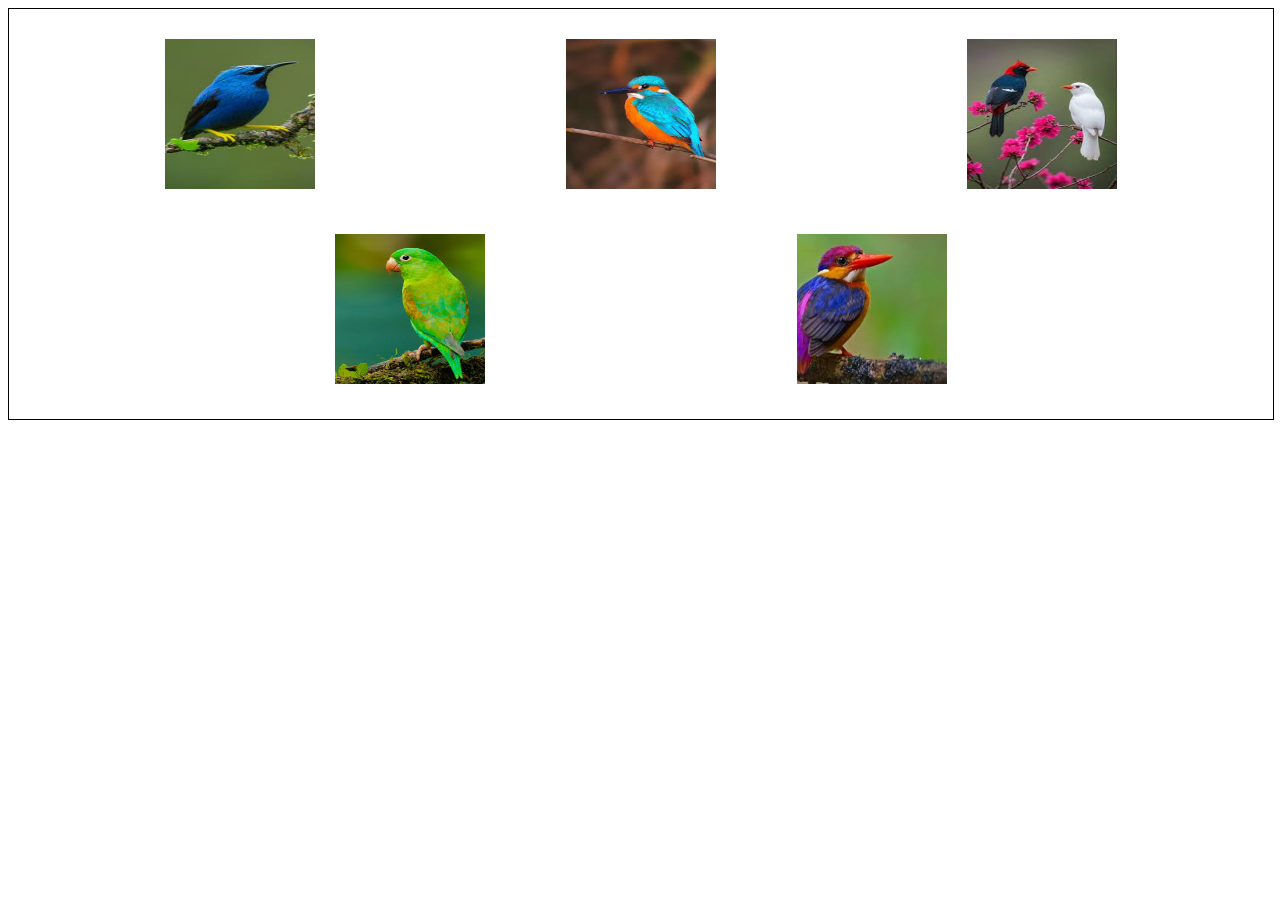
<file: DAY-7/menu_inside_img.html>
<!DOCTYPE html>
<html lang="en">
<head>
    <meta charset="UTF-8">
    <meta name="viewport" content="width=device-width, initial-scale=1.0">
    <title>menu_bar</title>
    <link rel="stylesheet" href="./style.css">
</head>
<body>
    <div class="div">
        <div class="div1">
            <img src="./photos/bird1.jpeg" alt="bird1">
            <img src="./photos/bird2.jpeg" alt="bird2">
            <img src="./photos/bird3.jpeg" alt="bird3">
        </div>
        <div class="div2">
            <img src="./photos/bird4.jpeg" alt="bird4">
            <img src="./photos/bird5.jpeg" alt="bird5">
        </div>
    </div>
</body>
</html>
</file>
<file: DAY-9/styles.css>
* {
    box-sizing: border-box;
    margin: 0;
    padding: 0;
}

body {
    font-family: Verdana, sans-serif;
    font-size: 15px;
    line-height: 1.5;
    color: #000;
}

.top-nav {
    position: fixed;
    width: 100%;
    top: 0;
    z-index: 1000;
}

.nav-row {
    display: flex;
    padding: 8px 16px;
    background: #000;
}

.nav-col {
    flex: 1;
}

.nav-button {
    display: block;
    padding: 8px 16px;
    text-align: center;
    color: white;
    text-decoration: none;
    border: none;
    background: none;
    cursor: pointer;
    transition: all 0.3s ease;
}

.nav-button:hover {
    background: #ccc;
    color: #000;
}

.header {
    position: relative;
    background: url('./assessts/coffeehouse.jpg') center/cover no-repeat;
    min-height: 100vh;
    color: white;
}

.header-tag {
    position: absolute;
    bottom: 16px;
    left: 16px;
    background: #000;
    color: #fff;
    padding: 4px 8px;
    font-size: 14px;
}

.header-title {
    position: absolute;
    top: 50%;
    left: 50%;
    transform: translate(-50%, -50%);
    color: white;
    font-size: 90px;
    text-align: center;
}

.header-address {
    position: absolute;
    bottom: 16px;
    right: 16px;
    color: white;
    font-size: 14px;
}

.main-content {
    background: #fdf5e6;
    color: #000;
    padding-top: 60px;
}

.content-section {
    max-width: 700px;
    margin: 0 auto;
    padding: 32px 16px;
}

.section-title {
    text-align: center;
    padding: 32px 0;
    letter-spacing: 4px;
    font-weight: normal;
}

.tag {
    background: #000;
    color: white;
    padding: 4px 8px;
    display: inline-block;
}

.quote-box {
    border-left: 4px solid #ccc;
    padding: 16px;
    background: #f1f1f1;
    margin: 16px 0;
    font-style: italic;
}

.menu-tabs {
    display: flex;
    justify-content: center;
    margin-bottom: 16px;
    border-bottom: 1px solid #ccc;
}

.menu-tab {
    flex: 1;
    text-align: center;
    padding: 12px 16px;
    background: #616161;
    color: white;
    cursor: pointer;
    transition: all 0.3s ease;
}

.menu-tab.active {
    background: #000;
}

.menu-tab:hover {
    background: #000;
}

.menu-panel {
    display: none;
    padding: 32px 16px;
}

.menu-panel.active {
    display: block;
}

.menu-item {
    margin-bottom: 24px;
}

.menu-item h3 {
    margin-bottom: 8px;
    font-weight: normal;
}

.menu-item-desc {
    color: #757575;
}

.form-input {
    width: 100%;
    padding: 12px 8px;
    margin: 8px 0 16px;
    border: none;
    border-bottom: 1px solid #ccc;
    background: transparent;
    font-family: inherit;
    font-size: 15px;
}

.form-input:focus {
    outline: none;
    border-bottom: 1px solid #000;
}

.submit-button {
    padding: 12px 24px;
    background: #000;
    color: white;
    border: none;
    cursor: pointer;
    font-family: inherit;
    font-size: 15px;
    transition: all 0.3s ease;
}

.submit-button:hover {
    background: #ccc;
    color: #000;
}

.img-full {
    width: 100%;
    max-width: 1000px;
    margin: 16px 0;
    display: block;
}

.footer {
    text-align: center;
    padding: 32px 16px;
    background: #f1f1f1;
    color: #000;
}

.footer a {
    color: #000;
    text-decoration: none;
}

.footer a:hover {
    text-decoration: underline;
}
</file>
<file: DAY-7/menu 2nd/styles.css>
body {
  margin: 0;
  height: 100vh;
  display: flex;
  justify-content: center;
  align-items: center;
  background-color: #f9f9f9;
}

.container {
  display: flex;
  justify-content: space-around;
  align-items: center;
  flex-wrap: nowrap;
  height: 400px;
  width: 90%;
  max-width: 1200px;
  border: 2px solid black;
  padding: 20px;
  box-sizing: border-box;
  border-radius: 10px;
}

.item {
  width: 150px;
  height: 150px;
  margin: 10px;
}

.item-1, .item-3, .item-5 {
  align-self: flex-start;
}
.item-2, .item-4 {
  align-self: flex-end;
}

.image-container {
  position: relative;
  width: 100%;
  height: 100%;
}

.image-container img {
  width: 100%;
  height: 100%;
  object-fit: cover;
  border-radius: 8px;
  transition: transform 0.3s ease;
}

.caption {
  position: absolute;
  top: 50%;
  left: 50%;
  transform: translate(-50%, -50%);
  color:aqua;
  font-size: 40px;
  font-weight: bold;
  opacity: 0;
  transition: opacity 0.3s ease;
  pointer-events: none;
}

.image-container:hover img {
  transform: scale(1.1);
  cursor: pointer;
}

.image-container:hover .caption {
  opacity: 1;
}
h1{
  display: block;
  text-align: center;
  font-size: 48px;
  color: aqua;
}
</file>
<file: DAY-1/resume.css>
.item-1,.item-2,.item-3,.item-4,.item-5,.item-6,.item-7{
    background-color: rgb(181, 180, 177);
    margin: auto;
}

.h11,.h12,.h13,.h14,.h15,.h16,.h17{
    background-color: rgb(90, 90, 92);
    color: aliceblue;
}
</file>
<file: DAY-10/style.css>
*{
    margin: 0;
}
.div{
    background-image: url(./photos/wedding_couple.jpg);
    background-size: cover;
    width: 100%;
    min-height: 600px;
    position: relative;
}
.div2{
    position: absolute;
    left:33%; 
    bottom: 30%;
    color: white;
    font-size: 30px;
    padding: 20px;
    width: 500px;
    display: flex;
    flex-direction: column;
    align-items: center;
    letter-spacing: 1px;    
}
.div2 p{
    margin: 10px 0;
    
}
.div2 :first-child{
    letter-spacing: 4px;
    font-size: 50px;
    font-family: "Raleway", sans-serif;
}
.nav{
    display: flex;
    justify-content: space-evenly;
    background-color: white;
    color: black;
    z-index: 1;
    position: sticky;
    bottom: 0;
    text-decoration: none;
}
.nav a{
    padding: 20px;
    width: 300px;
    text-align: center;
    text-decoration: none;
    color: black;
}

.nav a:hover{
    background-color: rgba(120, 119, 119, 0.374);
    color: rgb(13, 13, 13);
}
.wedding2{
    background-color: rgb(249, 240, 227);
    width: 100%;
    height: 1200px;
    display: flex;
    justify-content: center;
    align-items: center;
    flex-direction: column;
}
.wedding2 h2{
    letter-spacing: 4px;
    font-size: 50px;
    font-family: "Raleway", sans-serif;
    margin: 60px;
    color: rgb(100, 100, 99);
}
.wedding2child{
    width: 1100px;
    height: 1100px;
}
.wedding2child img{
    width: 100%;
    height: 100%;
}

.wedding2 p{
    width: 1100px;
    height: 600px;
    letter-spacing: 2px;
    margin: 40px;
    line-height: 25px;
}

.wedding2 a{
    padding: 30px;
    background-color: black;
    color: white;
    font-size: 30px;
    margin-bottom: 10px;
    text-decoration: none;
}

.flowers{
    background-image: url(./photos/flowers.jpg);
    width: 100%;
    height: 800px;
    background-size: cover;
    position: relative;
}
.flowerschild{
    position: absolute;
    left: 35%;
    bottom: 30%;
    color: white;
    display: flex;
    justify-content: center;
    flex-direction: column;
    align-items: center;
    font-size: 40px;
    margin: 10px;
}

.flowerschild :first-child{
    letter-spacing: 4px;
    font-size: 50px;
    font-family: "Raleway", sans-serif;
}
.flowerschild :last-child{
    margin-top: 50px;
    font-size: 30px;
}

.weddinglocation{
    background-color: rgb(246, 235, 221);
    width:100%;
    height: 800px;
    display: flex;
    align-items: center;
    justify-content: center;
    flex-direction: column;
}
.weddinglocation h2{
    display: flex;
    align-items: center;
    justify-content: center;
    padding: 50px;
    letter-spacing: 4px;
    font-size: 50px;
    font-family: "Raleway", sans-serif;
    color: rgb(114, 113, 113);
}
.weddinglocationchild img{
    width: 1100px;
    height: 600px;
}

.addres{
    width: 100%;
    height: 200px;
    background-color: rgb(248, 237, 224);
    display: flex;
    justify-content: space-evenly;
    padding: 30px;
}

.item p{
    margin: 30px;
}
.item :first-child{
    font-size: 30px;
    text-align: center;
}

.calling{
    width:100%;
    height: 200px;
    background-color:rgb(250, 234, 212);
    display: flex;
    flex-direction: column;
    justify-content: center;
    align-items: center;
    letter-spacing: 2px;
}

.calling p{
    letter-spacing: 4px;
    font-size: 20px;
    font-family: "Raleway", sans-serif;
    padding: 10px;
}

.calling a{
    padding: 7px;
    background-color: black;
    color: white;
}
.calling span{
    padding: 20px;
}

.calling a:hover{
    background-color: white;
    color: black;
}

.footer{
    width: 100%;
    height: 100px;
    background-color: black;
    color: white;
    display: flex;
    justify-content: center;
    align-items: center;
}
</file>
<file: DAY-2/style.css>
.container{
    background-color: rgb(240, 8, 8);
    color: aliceblue;
}
.sp{
    padding-left: 20px;
    padding-right: 30px;
    padding-top: 30px;
}
.sp{
    border:1px solid rgb(0, 0, 255)
}
.sp{
    margin: 10px;
}
</file>
<file: DAY-3/style.css>
.c{
    border: 1px solid black;
    padding-left: 10px;
    padding-right: 10px;
}
.c1{
    border:1px solid black;
    height: 550px;
    width: 300px;
    margin: auto;
    display: inline-block;
    /* padding-left: 10px; */

}
.c2{
    border:1px solid rgb(34, 32, 32);
    height: 550px;
    width: 300px;
    margin: auto;
    display: inline-block;
}
img{
    width: 100%;
}
.c3{
    border:1px solid black;
    margin:auto;
    width:300px;
    height: 550px;
    display: inline-block;
}
.c4{
    border: 1px solid black;
    margin:auto;
    width: 300px;
    height: 550px;
    display: inline-block;
}
button{
    width: 100%;
}
</file>
<file: DAY-4/style.css>
.parent{
    width: 300px;
    height: 250px;
    border: 1px solid black;
    position: relative;
    display: inline-block;
}
.child{
    width: 100px;
    height: auto;
    border: 1px solid black;
    position: absolute;
    left: 0;
    top:0;
    background-color: black;
    color: white;
    display: inline-block;
}

    

img{
    width:100%;
    height: auto;
}
</file>
<file: DAY-5/style.css>
.div{
    background-color: white;
    color:black;
    display: flex;
    justify-content: space-between;
    width:100%;
    top:0;
    left:0;
    right: 0;
    position: fixed;
    z-index: 1;
    scroll-behavior: smooth;
}
.item2 a{
    padding: 20px;
    font-size: 23px;
    letter-spacing: 3px;
    text-decoration: none;
    color: black;
}
.item{
    margin:15px;
}
.item a:hover{
    background-color: rgb(165, 165, 163);
    padding:5px;
    cursor: pointer;
}
.div2{
    position:relative;
    width: 100%;
}
.item3{
    position: absolute;
    top:0;
    left: 0;
    right: 0;
    bottom: 0;
    display: flex;
    justify-content: center;
    align-items: center;
    color: white;
    font-size: 40px;
    letter-spacing: 3px;
}
.item3 b{
    background-color: black;
    padding: 10px;

}


img{
    width: 100%;
    display: block;
}

.div3{
    padding: 20px;
}

.parent{
    width: 325px;
    height: 250px;
    position: relative;
    display: inline-block;
    left: 15px;
    margin: 5px;
}
.child{
    width: 100px;
    height: auto;
    border: 1px solid black;
    position: absolute;
    left: 0;
    top:0;
    background-color: black;
    color: white;
    display: inline-block;
}

.child p{
    text-align:center;
    left: 5px;
}
    

img{
    width:100%;
    height: auto;
}



.c{
    padding-left: 10px;
    padding-right: 10px;
}
.c1,.c2,.c3,.c4{
    height: auto;
    width: 300px;
    margin: auto;
    display: inline-block;
    padding: 17px;
}

img{
    width: 100%;
}

button{
    width: 300px;
    height: 40px;
    border: 0;
    font-size: 17px;
}

button:hover{
    background-color: rgb(191, 189, 189);
}

.div5{
    margin:20px;
    letter-spacing: 1.6px;
    line-height: 1.5;
    margin-top: 30px;
}

.div6{
    margin:20px;
}

.div7 input{
    margin-left: 40px;
    width: 1300px;
    height: 40px;
    margin: 20px;
    display: block;
}
.div7 button{
    background-color: black;
    color: white;
    width:auto;
    margin-left: 7px;
    margin: 20px;
}

.div7 img{
    width:100%;
}

footer h6{
    background-color: black;
    color: white;
    text-align: center;
    padding:30px;
}
</file>
<file: DAY-7/style.css>
.div{
    width: 100%;
    height: 410px;
    border: 1px solid black;
}
img{
    width: 150px;
    height: 150px;
}
.div1{
    display: flex;
    justify-content: space-around;
    padding: 30px;
}
.div2{
    display: flex;
    justify-content: space-evenly;
    padding: 15px;
}
</file>
